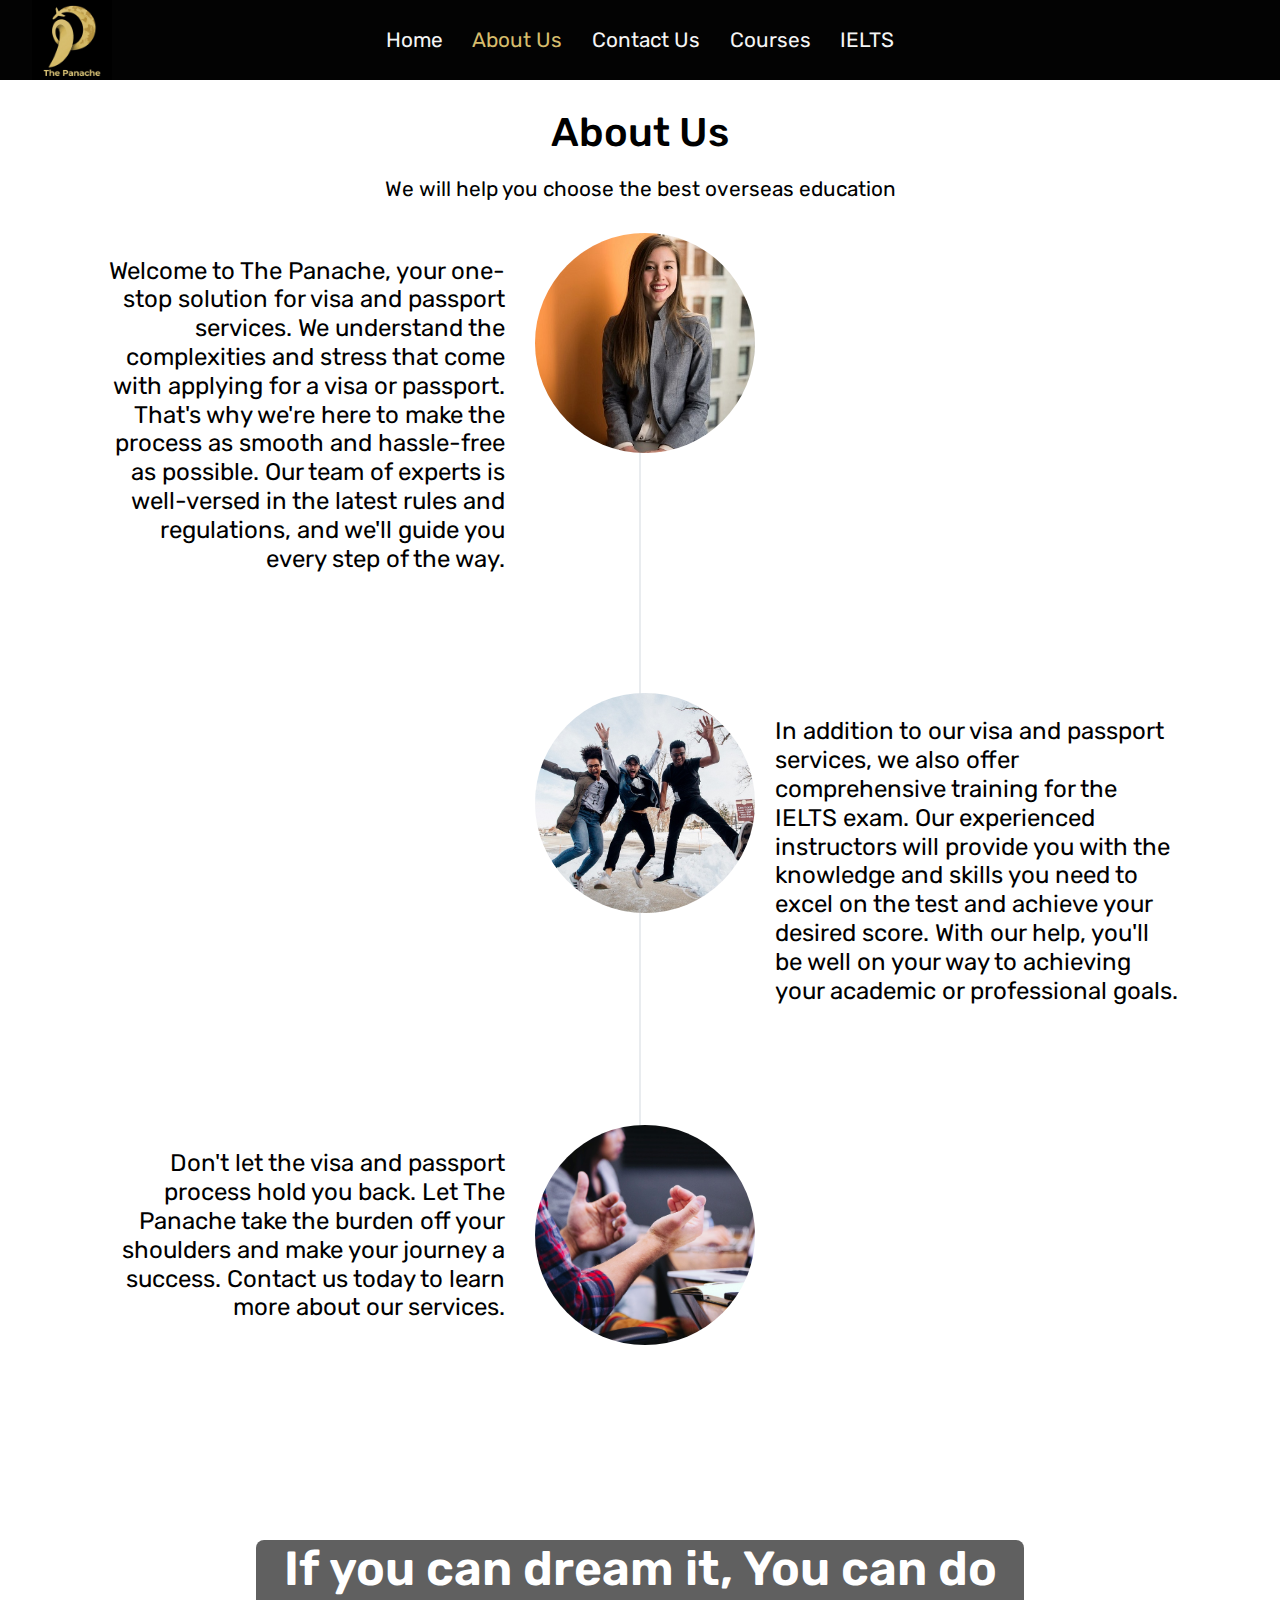
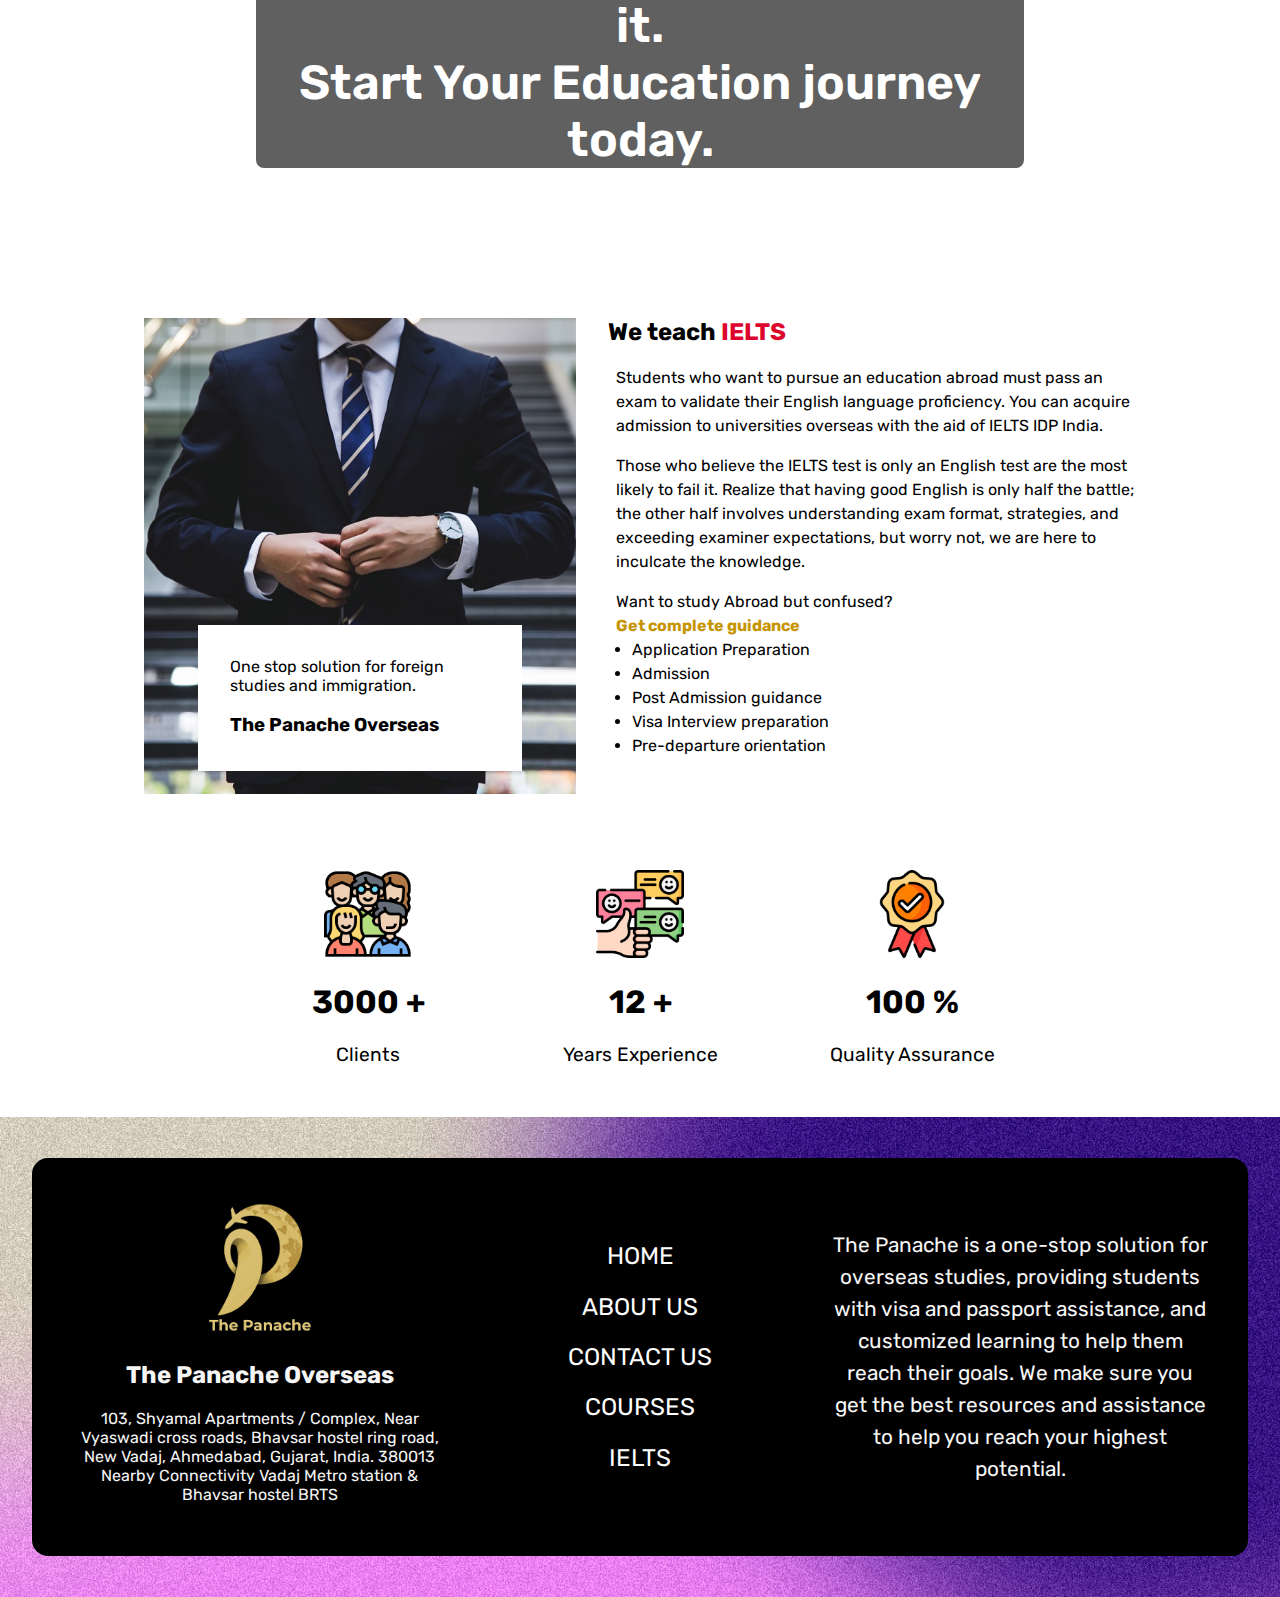
<file: about.html>
<!DOCTYPE html>
<html lang="en">

<head>
   <meta charset="UTF-8">
   <meta http-equiv="X-UA-Compatible" content="IE=edge">
   <meta name="viewport" content="width=device-width, initial-scale=1.0">
   <title>The Panache</title>
   <link rel="preconnect" href="https://fonts.googleapis.com">
   <link rel="preconnect" href="https://fonts.gstatic.com" crossorigin>
   <link href="https://fonts.googleapis.com/css2?family=Rubik:wght@300;400;500;600;700;800;900&display=swap"
      rel="stylesheet">
   <link rel="stylesheet" href="styles.css">
   <link rel="stylesheet" href="about.css">
</head>

<body>
   <div class="navbar-d">
      <img src="images/logo.jpeg" alt="logo" class="logo">
      <div class="nav-links-d">
         <a href="index.html" class="nav-link-d">Home</a>
         <a href="" class="nav-link-d active-nav-link">About Us</a>
         <!-- <a href="services.html" class="nav-link-d">Services</a> -->
         <a href="contact.html" class="nav-link-d">Contact Us</a>
         <a href="courses.html" class="nav-link-d">Courses</a>
         <a href="ielts.html" class="nav-link-d">IELTS</a>
      </div>
      <!-- hamburger menu==== -->
      <div class="button_container" id="toggle"><span class="top"></span><span class="middle"></span><span
            class="bottom"></span></div>
      <div class="overlay" id="overlay">
         <nav class="overlay-menu">
            <ul>
               <li><a href="index.html">Home</a></li>
               <li><a href="">About</a></li>
               <li><a href="contact.html">Contact</a></li>
               <li><a href="courses.html">Courses</a></li>
               <li><a href="courses.html">IELTS</a></li>
            </ul>
         </nav>
      </div>
   </div>

   <!-- about us timeline =============================== -->
   <div class="about-us-d-container">
      <section class="page-section" id="about">
         <div class="container">
            <div class="text-center">
               <h2 class="let-title">About Us</h2>
               <p class="about-us-d-sub">We will help you choose the best overseas education</p>
            </div>
            <ul class="timeline">
               <li>
                  <div class="timeline-image"></div>
                  <div class="timeline-panel">
                     <div class="timeline-body">
                        <p class="text-muted">Welcome to The Panache, your one-stop solution for visa and passport services. We understand the complexities and stress that come with applying for a visa or passport. That's why we're here to make the process as smooth and hassle-free as possible. Our team of experts is well-versed in the latest rules and regulations, and we'll guide you every step of the way.</p>
                     </div>
                  </div>
               </li>
               <li class="timeline-inverted">
                  <div class="timeline-image timeline-image2"></div>
                  <div class="timeline-panel">
                     <div class="timeline-body">
                        <p class="text-muted">In addition to our visa and passport services, we also offer comprehensive training for the IELTS exam. Our experienced instructors will provide you with the knowledge and skills you need to excel on the test and achieve your desired score. With our help, you'll be well on your way to achieving your academic or professional goals.</p>
                     </div>
                  </div>
               </li>
               <li>
                  <div class="timeline-image timeline-image3"></div>
                  <div class="timeline-panel">
                     <div class="timeline-body">
                        <p class="text-muted">Don't let the visa and passport process hold you back. Let The Panache take the burden off your shoulders and make your journey a success. Contact us today to learn more about our services.</p>
                     </div>
                  </div>
               </li>
            </ul>
         </div>
      </section>
   </div>

   <!-- parallax ------------------------------------- -->
   <div class="parallax-container">
      <div class="parallax"></div>
      <div class="parallax-text">
         <p>
            If you can dream it, You can do it. <br>
            Start Your Education journey today.
         </p>
      </div>
   </div>

   <!-- about us ----------------------------------------------------------------- -->
   <div class="about-us">
      <div class="left">
         <img src="images/hero3.jpg" class="about-us-img-tag" alt="">
         <div class="left-img-text">
            <p>
               One stop solution for foreign studies and immigration. <br>
            </p>
            <h3>The Panache Overseas</h3>
         </div>
      </div>

      <div class="right">
         <h2 class="right-first-child">We teach <span class="ielts">IELTS</span></h2>
         <div class="right-text">
            <i class="fa-regular fa-circle-check"></i>
            <div>Students who want to pursue an education abroad must pass an exam to validate their English language proficiency. You can acquire admission to universities overseas with the aid of IELTS IDP India.</div>
         </div>
         <div class="right-text">
            <i class="fa-regular fa-circle-check"></i>
            <div>Those who believe the IELTS test is only an English test are the most likely to fail it. Realize that having good English is only half the battle; the other half involves understanding exam format, strategies, and exceeding examiner expectations, but worry not, we are here to inculcate the knowledge.</div>
         </div>
         <div class="right-text">
            <i class="fa-regular fa-circle-check"></i>
            <div>Want to study Abroad but confused? <br> <strong class="yellow-text">Get complete guidance</strong>
               <li>Application Preparation</li>
               <li>Admission</li>
               <li>Post Admission guidance</li>
               <li>Visa Interview preparation</li>
               <li>Pre-departure orientation</li>
            </div>
         </div>
      </div>
   </div>
   <!-- numbers ============================================== -->
   <div class="numbers-container">
      <div class="numbers-box">
         <img class="numbers-img" src="images/numbers5.png" alt="">
         <h1>3000 +</h1>
         <p>Clients</p>
      </div>
      <div class="numbers-box">
         <img class="numbers-img" src="images/numbers.png" alt="">
         <h1>12 +</h1>
         <p>Years Experience</p>
      </div>
      <div class="numbers-box">
         <img class="numbers-img" src="images/numbers2.png" alt="">
         <h1>100 %</h1>
         <p>Quality Assurance</p>
      </div>
   </div>
   <!-- footer ===================================================================== -->
   <div class="footer-container">
      <div class="footer-box">
         <div class="footer-col footer-col-1">
            <div>
               <img class="footer-logo" src="images/logo.jpeg" alt="">
               <h2 class="footer-logo-text">The Panache Overseas</h2>
               <p class="footer-address">103, Shyamal Apartments / Complex, Near Vyaswadi cross roads, Bhavsar hostel ring road, New Vadaj, Ahmedabad, Gujarat, India. 380013 

                  Nearby Connectivity 
                  Vadaj Metro station 
                  & 
                  Bhavsar hostel BRTS
               </p>
            </div>
         </div>
         <div class="footer-col footer-col-2">
            <div>
               <a href="index.html">HOME</a>
               <a href="">ABOUT US</a>
               <a href="contact.html">CONTACT US</a>
               <a href="courses.html">COURSES</a>
               <a href="ielts.html">IELTS</a>
            </div>
         </div>
         <div class="footer-col footer-col-3">
            <p>
               The Panache is a one-stop solution for overseas studies, providing students with visa and passport
               assistance, and customized learning to help them reach their goals.
               We make sure you get the best resources and assistance to help you reach your highest potential.
            </p>
         </div>
      </div>
   </div>

   <script>
      let toggle = document.querySelector('#toggle');

      toggle.addEventListener('click', () => {
         toggle.classList.toggle('active');
         document.querySelector('#overlay').classList.toggle('open');
      })
   </script>
</body>

</html>
</file>
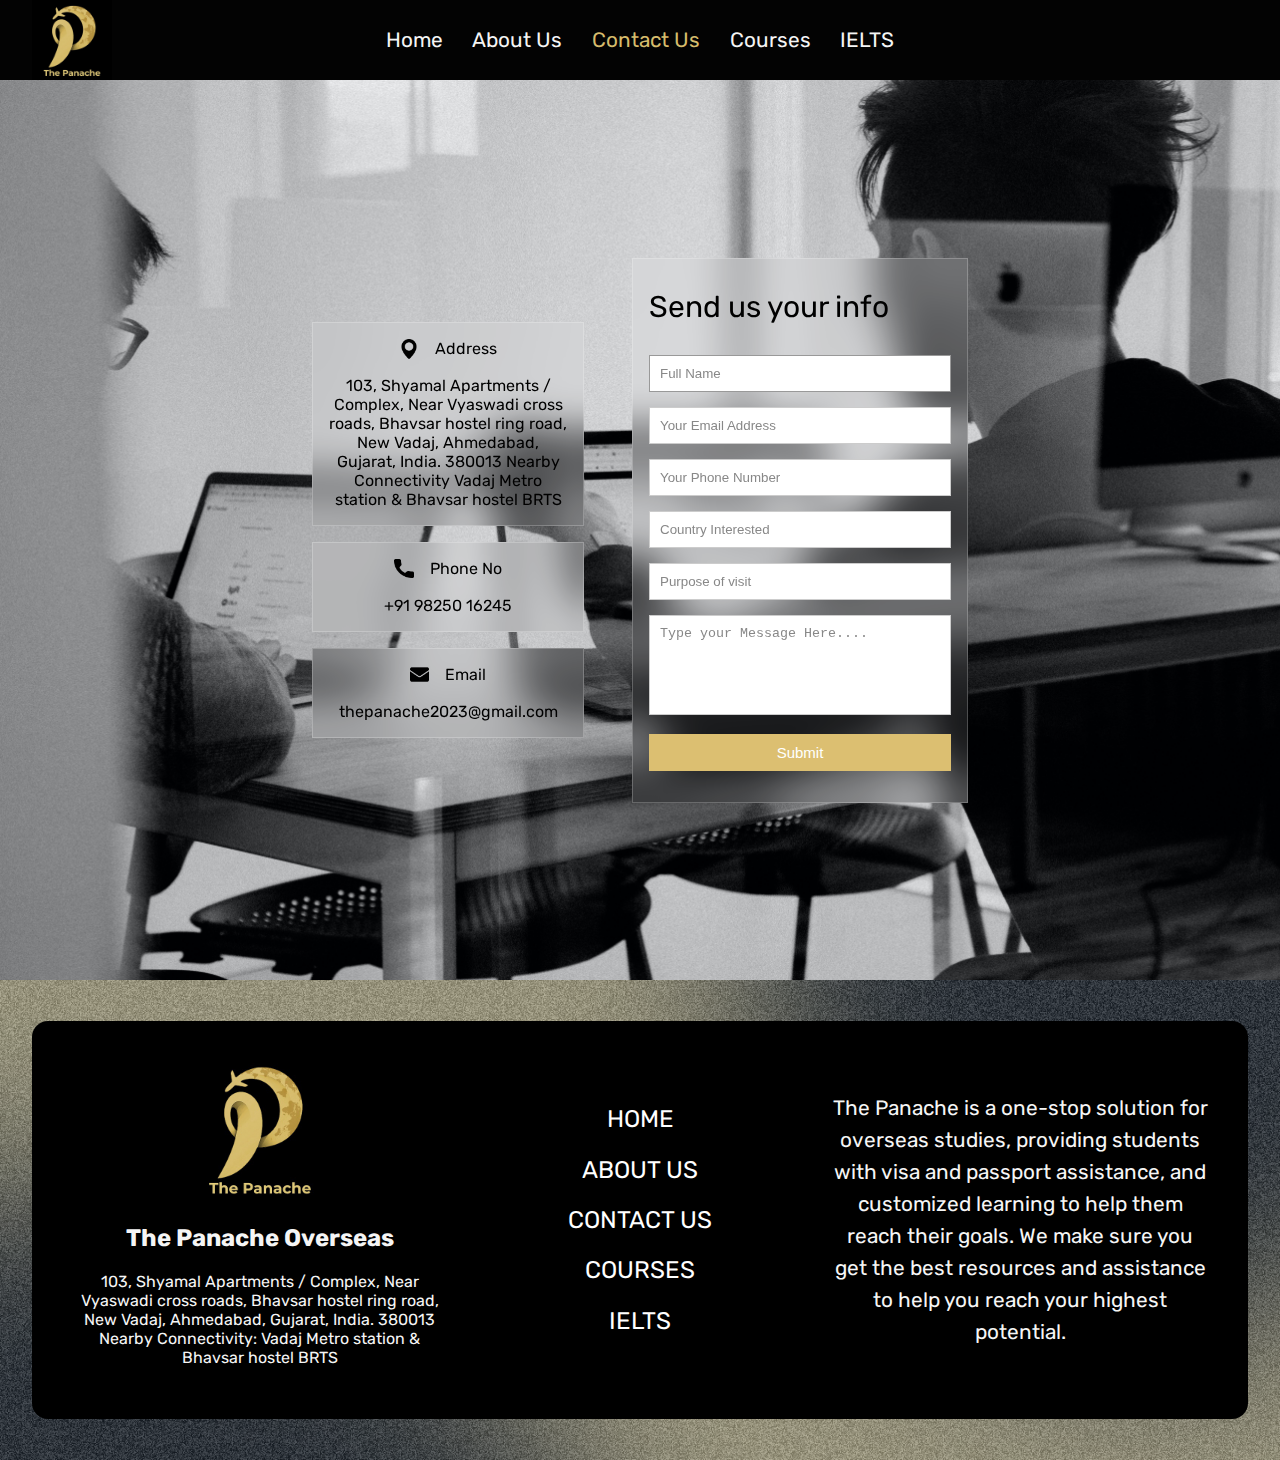
<file: contact.html>
<!DOCTYPE html>
<html lang="en">

<head>
   <meta charset="UTF-8">
   <meta http-equiv="X-UA-Compatible" content="IE=edge">
   <meta name="viewport" content="width=device-width, initial-scale=1.0">
   <title>The Panache</title>
   <link rel="preconnect" href="https://fonts.googleapis.com">
   <link rel="preconnect" href="https://fonts.gstatic.com" crossorigin>
   <link href="https://fonts.googleapis.com/css2?family=Rubik:wght@300;400;500;600;700;800;900&display=swap"
      rel="stylesheet">
   <link rel="stylesheet" href="styles.css">
   <link rel="stylesheet" href="contact.css">
</head>

<body>
   <div class="navbar-d">
      <img src="images/logo.jpeg" alt="logo" class="logo">
      <div class="nav-links-d">
         <a href="index.html" class="nav-link-d">Home</a>
         <a href="about.html" class="nav-link-d">About Us</a>
         <a href="" class="nav-link-d active-nav-link">Contact Us</a>
         <a href="courses.html" class="nav-link-d">Courses</a>
         <a href="ielts.html" class="nav-link-d">IELTS</a>
      </div>
      <!-- hamburger menu==== -->
      <div class="button_container" id="toggle"><span class="top"></span><span class="middle"></span><span
            class="bottom"></span></div>
      <div class="overlay" id="overlay">
         <nav class="overlay-menu">
            <ul>
               <li><a href="index.html">Home</a></li>
               <li><a href="about.html">About</a></li>
               <li><a href="">Contact</a></li>
               <li><a href="courses.html">Courses</a></li>
               <li><a href="courses.html">IELTS</a></li>
            </ul>
         </nav>
      </div>
   </div>
   <!-- contact ================================================= -->
   <div class="contact-container">
      <div class="cards-left">
         <div class="contact-card">
            <div class="box-tittle-row">
               <img class="contact-icon" src="images/contact-address.png" alt="">
               <span class="title">Address</span>
            </div>
            <div>
               103, Shyamal Apartments / Complex, Near Vyaswadi cross roads, Bhavsar hostel ring road, New Vadaj, Ahmedabad, Gujarat, India. 380013 

                  Nearby Connectivity 
                  Vadaj Metro station 
                  & 
                  Bhavsar hostel BRTS
            </div>
         </div>
   
         <div class="contact-card">
            <div class="box-tittle-row"> 
               <img class="contact-icon" src="images/contact-phone.png" alt="">
               <span class="title">Phone No</span>
            </div>
            <div>
               +91 98250 16245
            </div>
         </div>
   
         <div class="contact-card">
            <div class="box-tittle-row">
               <img class="contact-icon" src="images/contact-email.png" alt="">
               <span class="title">Email</span>
            </div>
            <div>
              thepanache2023@gmail.com
            </div>
         </div>
      </div>
      
      <div class="form-right">
         <div class="container">  
            <form id="contact" action="https://formsubmit.co/thepanache2023@gmail.com" method="POST">
              <h3>Send us your info</h3>
              <fieldset>
                <input placeholder="Full Name" name="Name" type="text" tabindex="1" required autofocus>
              </fieldset>
              <fieldset>
                <input placeholder="Your Email Address" name="Email" type="email" tabindex="2" required>
              </fieldset>
              <fieldset>
                <input placeholder="Your Phone Number" name="Phone" type="tel" tabindex="3" required>
              </fieldset>
              <fieldset>
                <input placeholder="Country Interested" name="CountryInterested" type="text" tabindex="4" required>
              </fieldset>
              <fieldset>
               <input placeholder="Purpose of visit" name="PurposeOfVisit" type="text" tabindex="5" required>
             </fieldset>
              <fieldset>
                <textarea placeholder="Type your Message Here...." name="Message" tabindex="6" required></textarea>
              </fieldset>
              <fieldset>
                <button name="submit" type="submit" id="contact-submit" data-submit="...Sending">Submit</button>
              </fieldset>
            </form>
           
            
          </div>
      </div>
   </div>

   <!-- footer ===================================================================== -->
   <div class="footer-container">
      <div class="footer-box">
         <div class="footer-col footer-col-1">
            <div>
               <img class="footer-logo" src="images/logo.jpeg" alt="">
               <h2 class="footer-logo-text">The Panache Overseas</h2>
               <p class="footer-address">103, Shyamal Apartments / Complex, Near Vyaswadi cross roads, Bhavsar hostel ring road, New Vadaj, Ahmedabad, Gujarat, India. 380013 

                  Nearby Connectivity:
                  Vadaj Metro station 
                  & 
                  Bhavsar hostel BRTS
               </p>
            </div>
         </div>
         <div class="footer-col footer-col-2">
            <div>
               <a href="index.html">HOME</a>
               <a href="">ABOUT US</a>
               <a href="contact.html">CONTACT US</a>
               <a href="courses.html">COURSES</a>
               <a href="ielts.html">IELTS</a>
            </div>
         </div>
         <div class="footer-col footer-col-3">
            <p>
               The Panache is a one-stop solution for overseas studies, providing students with visa and passport
               assistance, and customized learning to help them reach their goals.
               We make sure you get the best resources and assistance to help you reach your highest potential.
            </p>
         </div>
      </div>
   </div>


   <script>
      let toggle = document.querySelector('#toggle');

      toggle.addEventListener('click', () => {
         toggle.classList.toggle('active');
         document.querySelector('#overlay').classList.toggle('open');
      })
   </script>
</body>

</html>
</file>
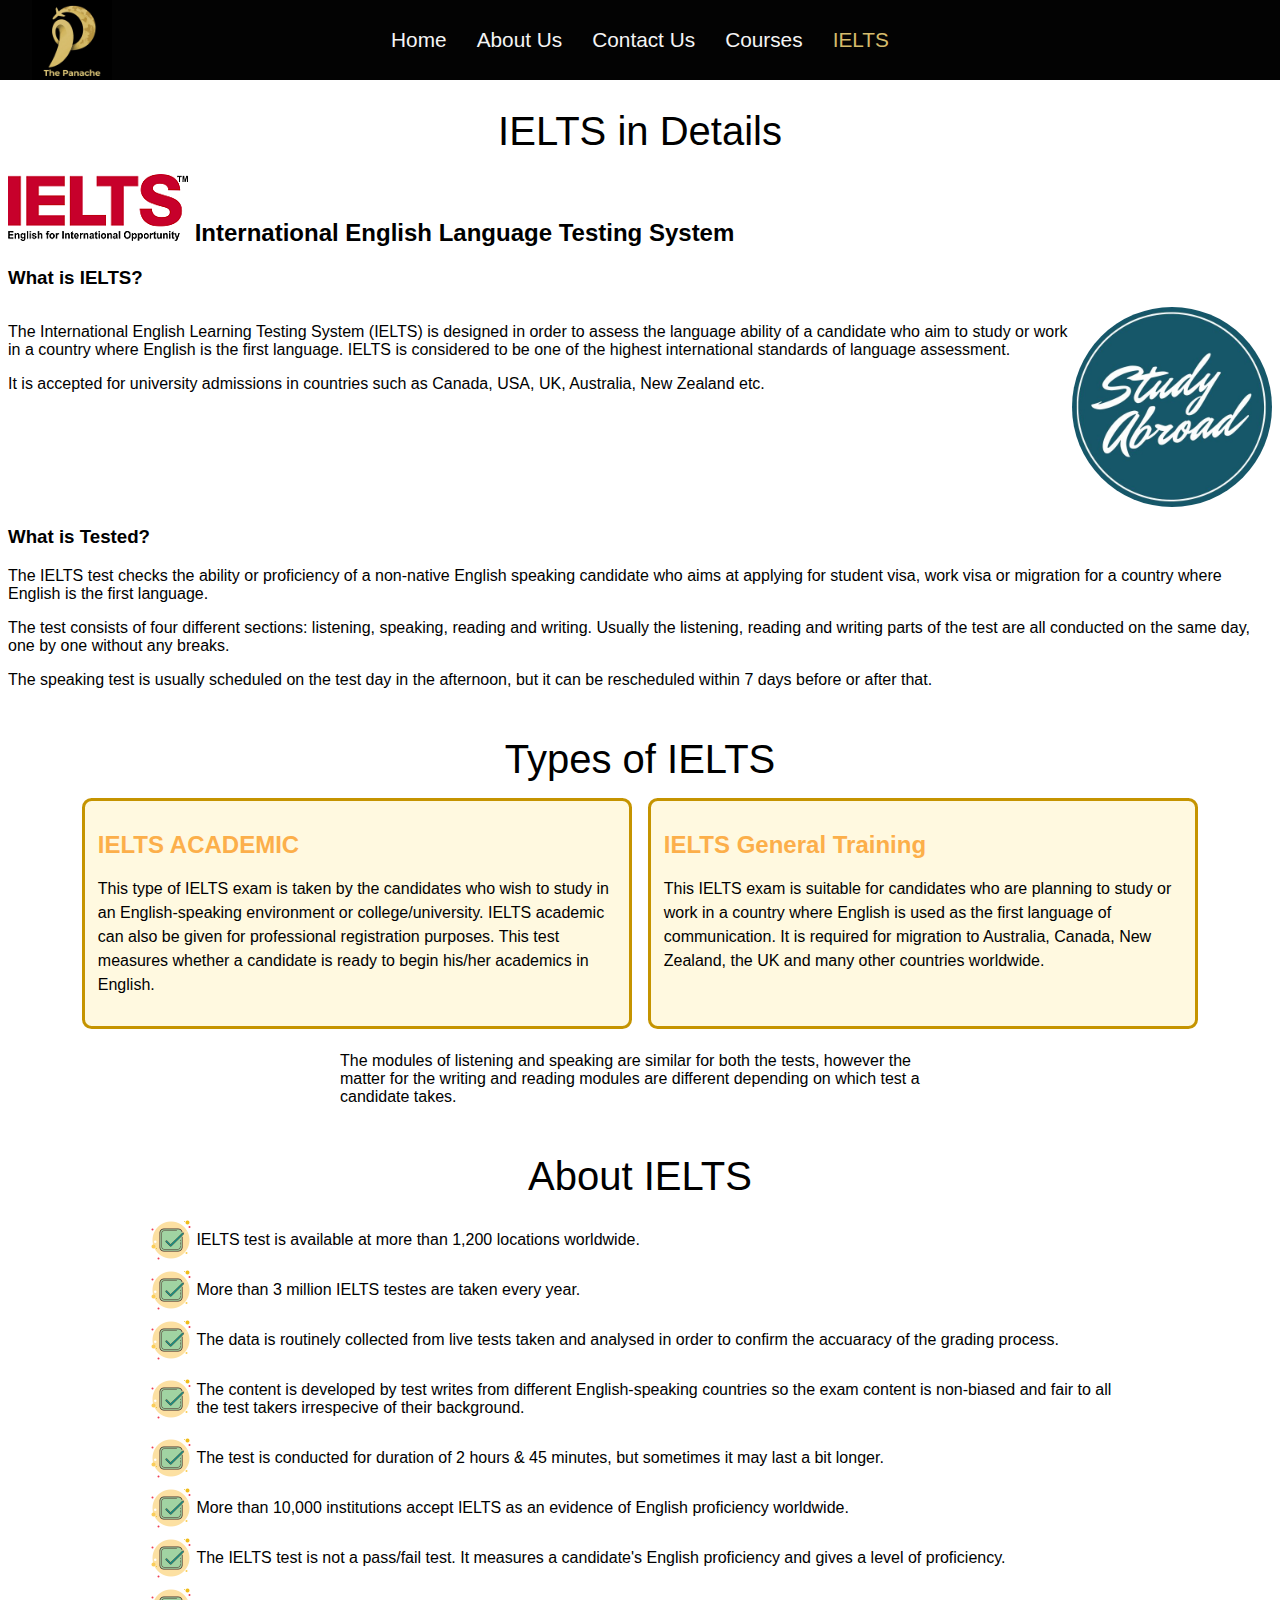
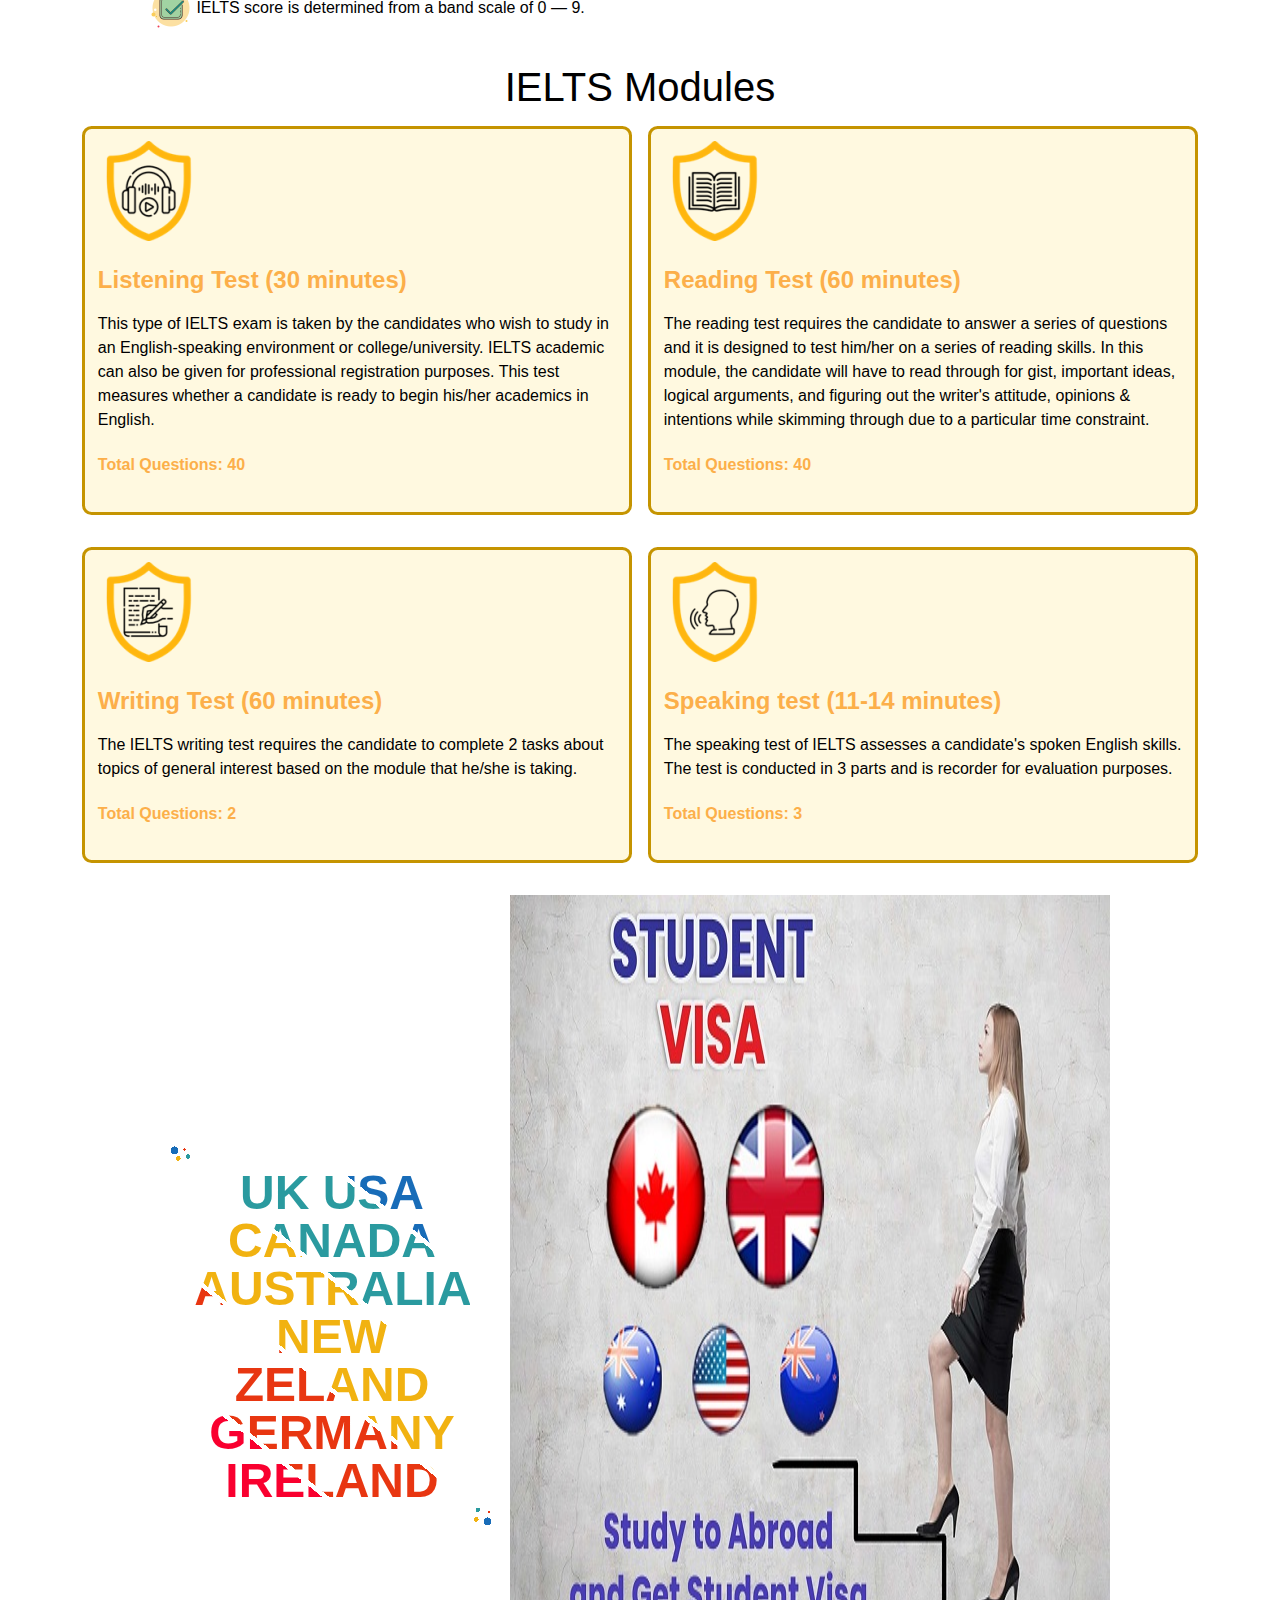
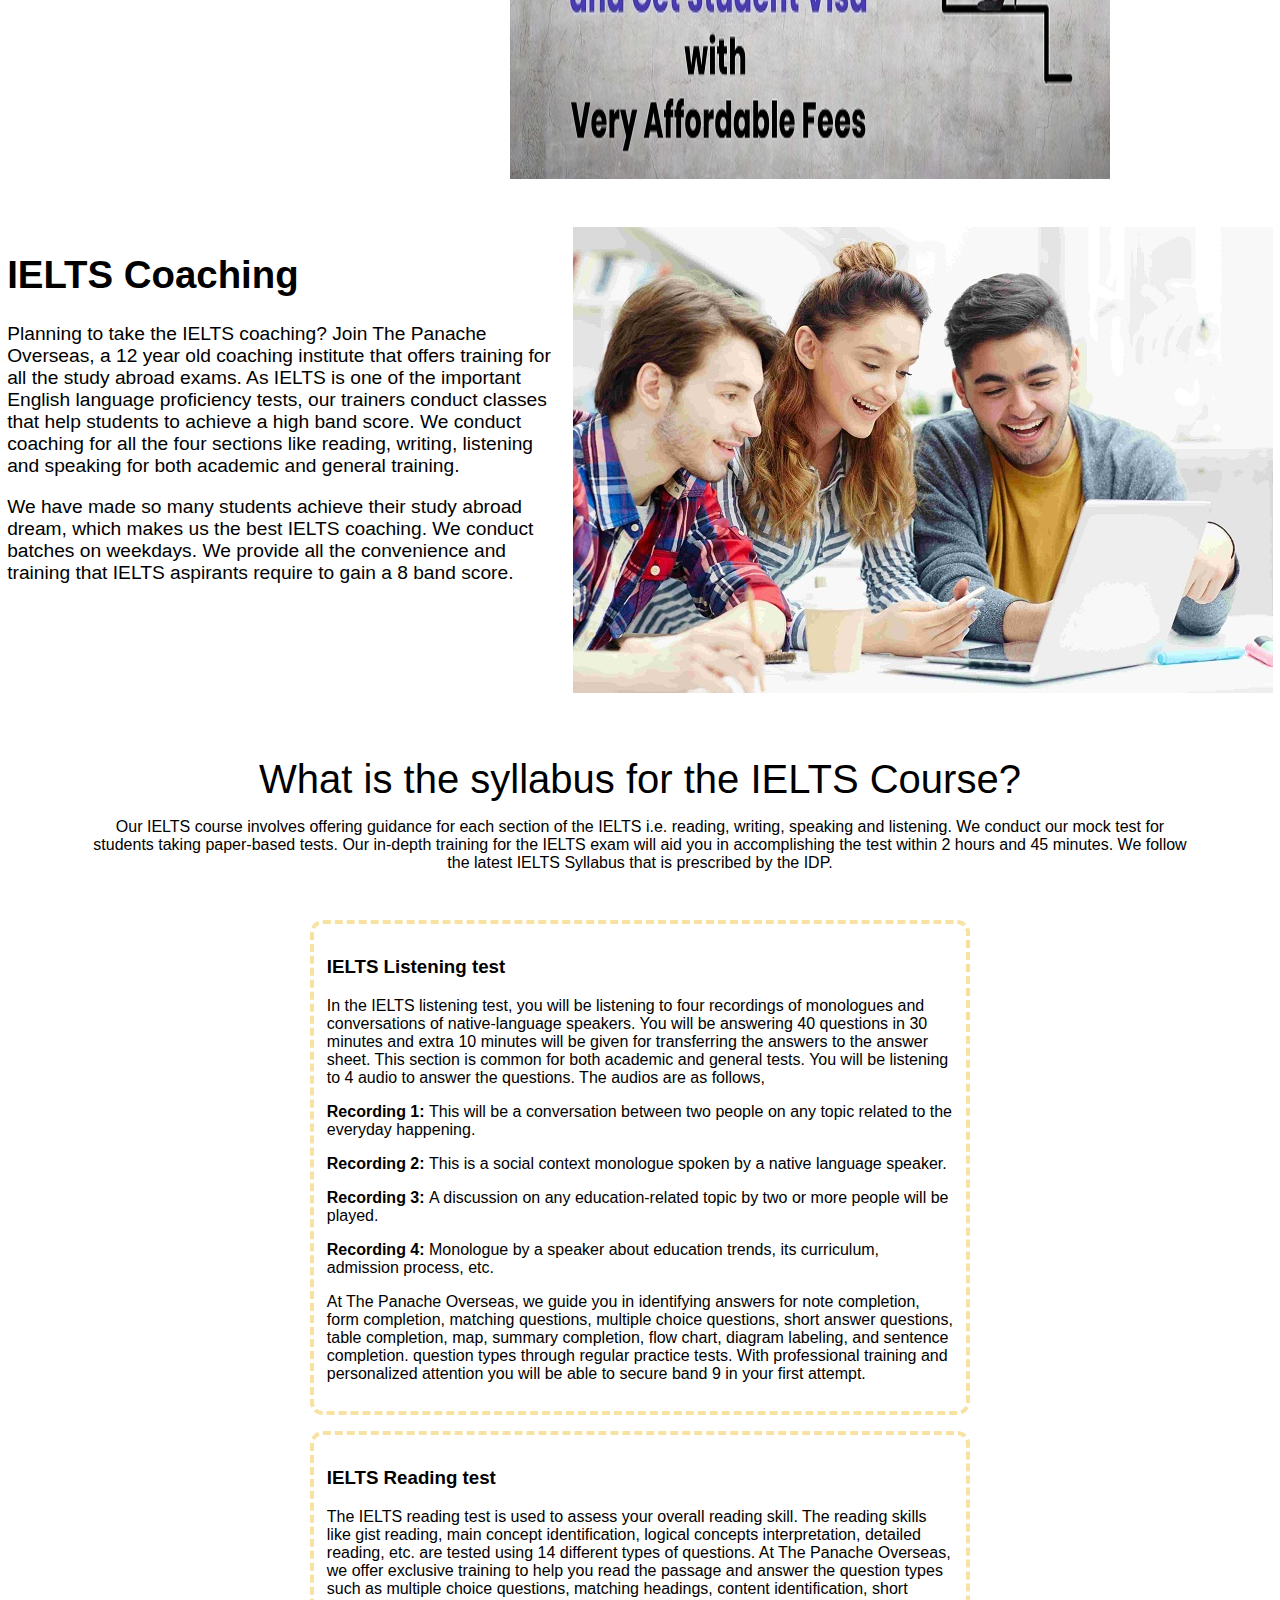
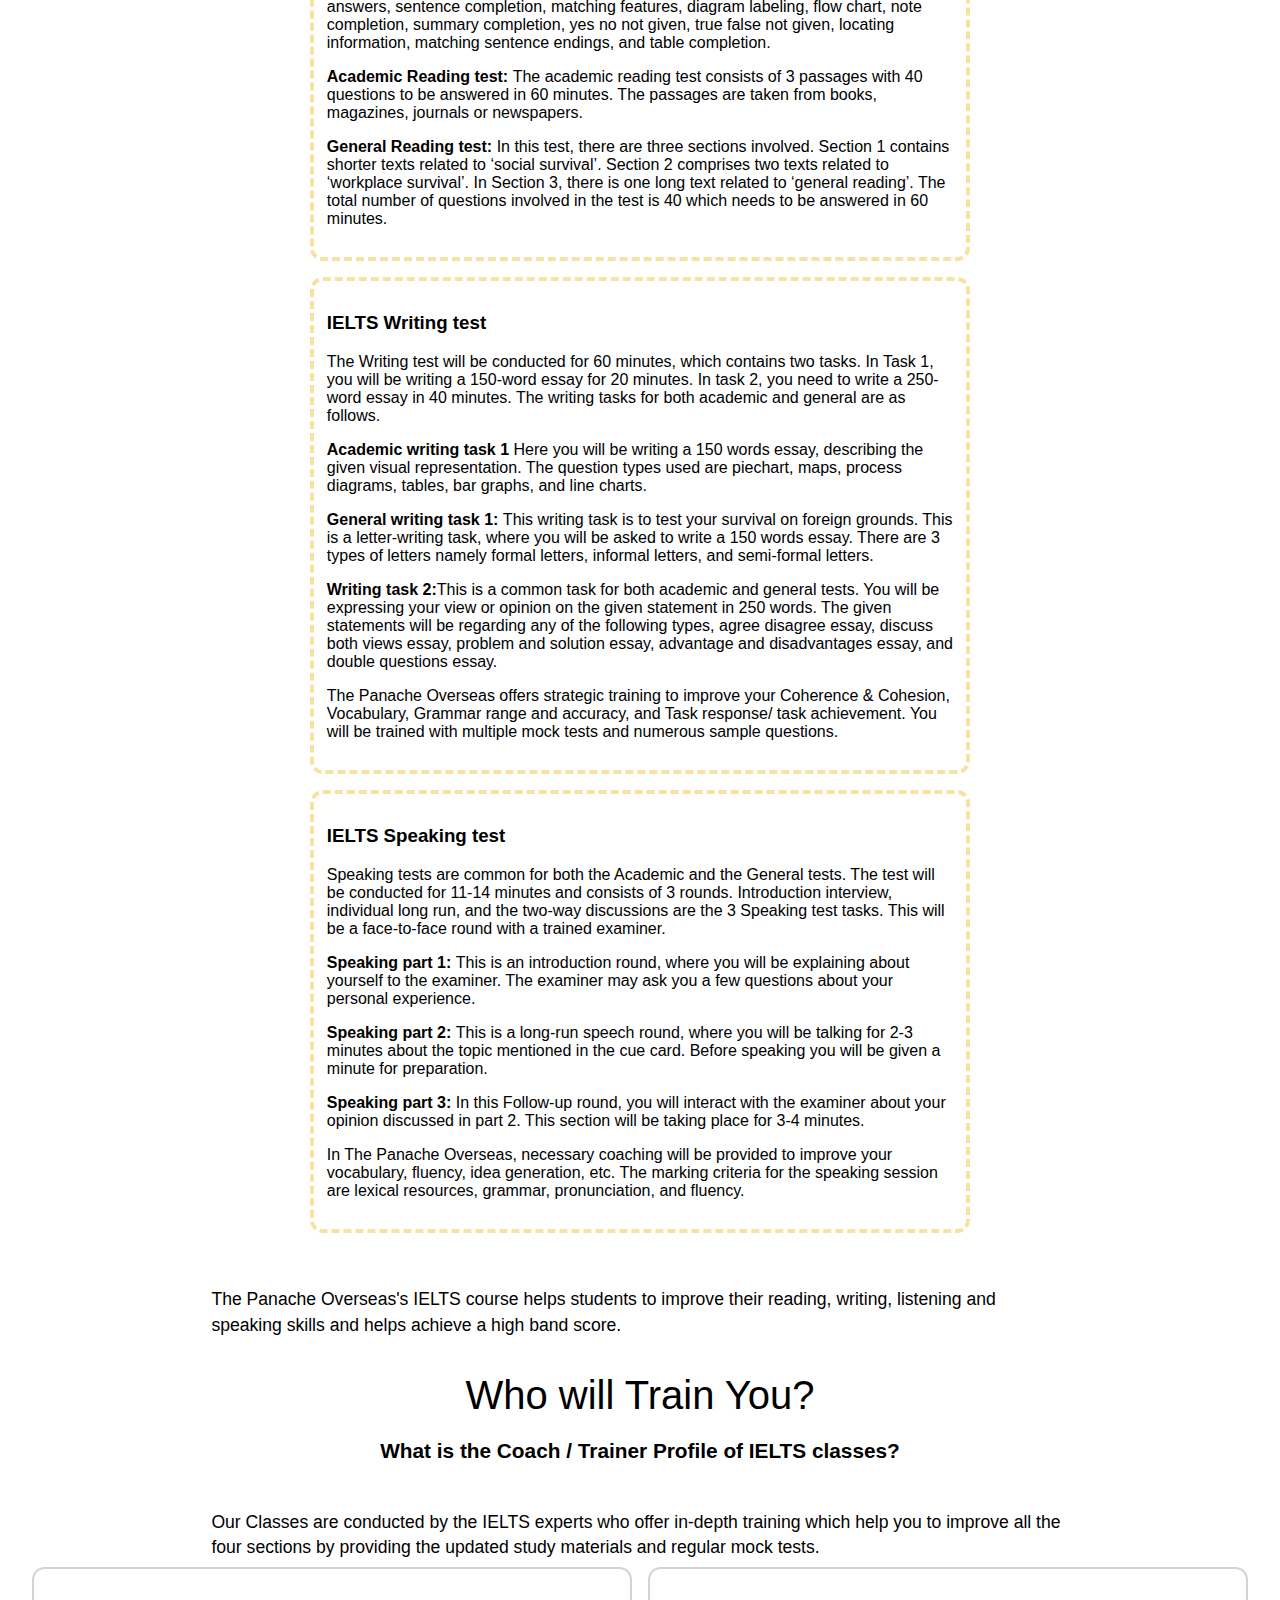
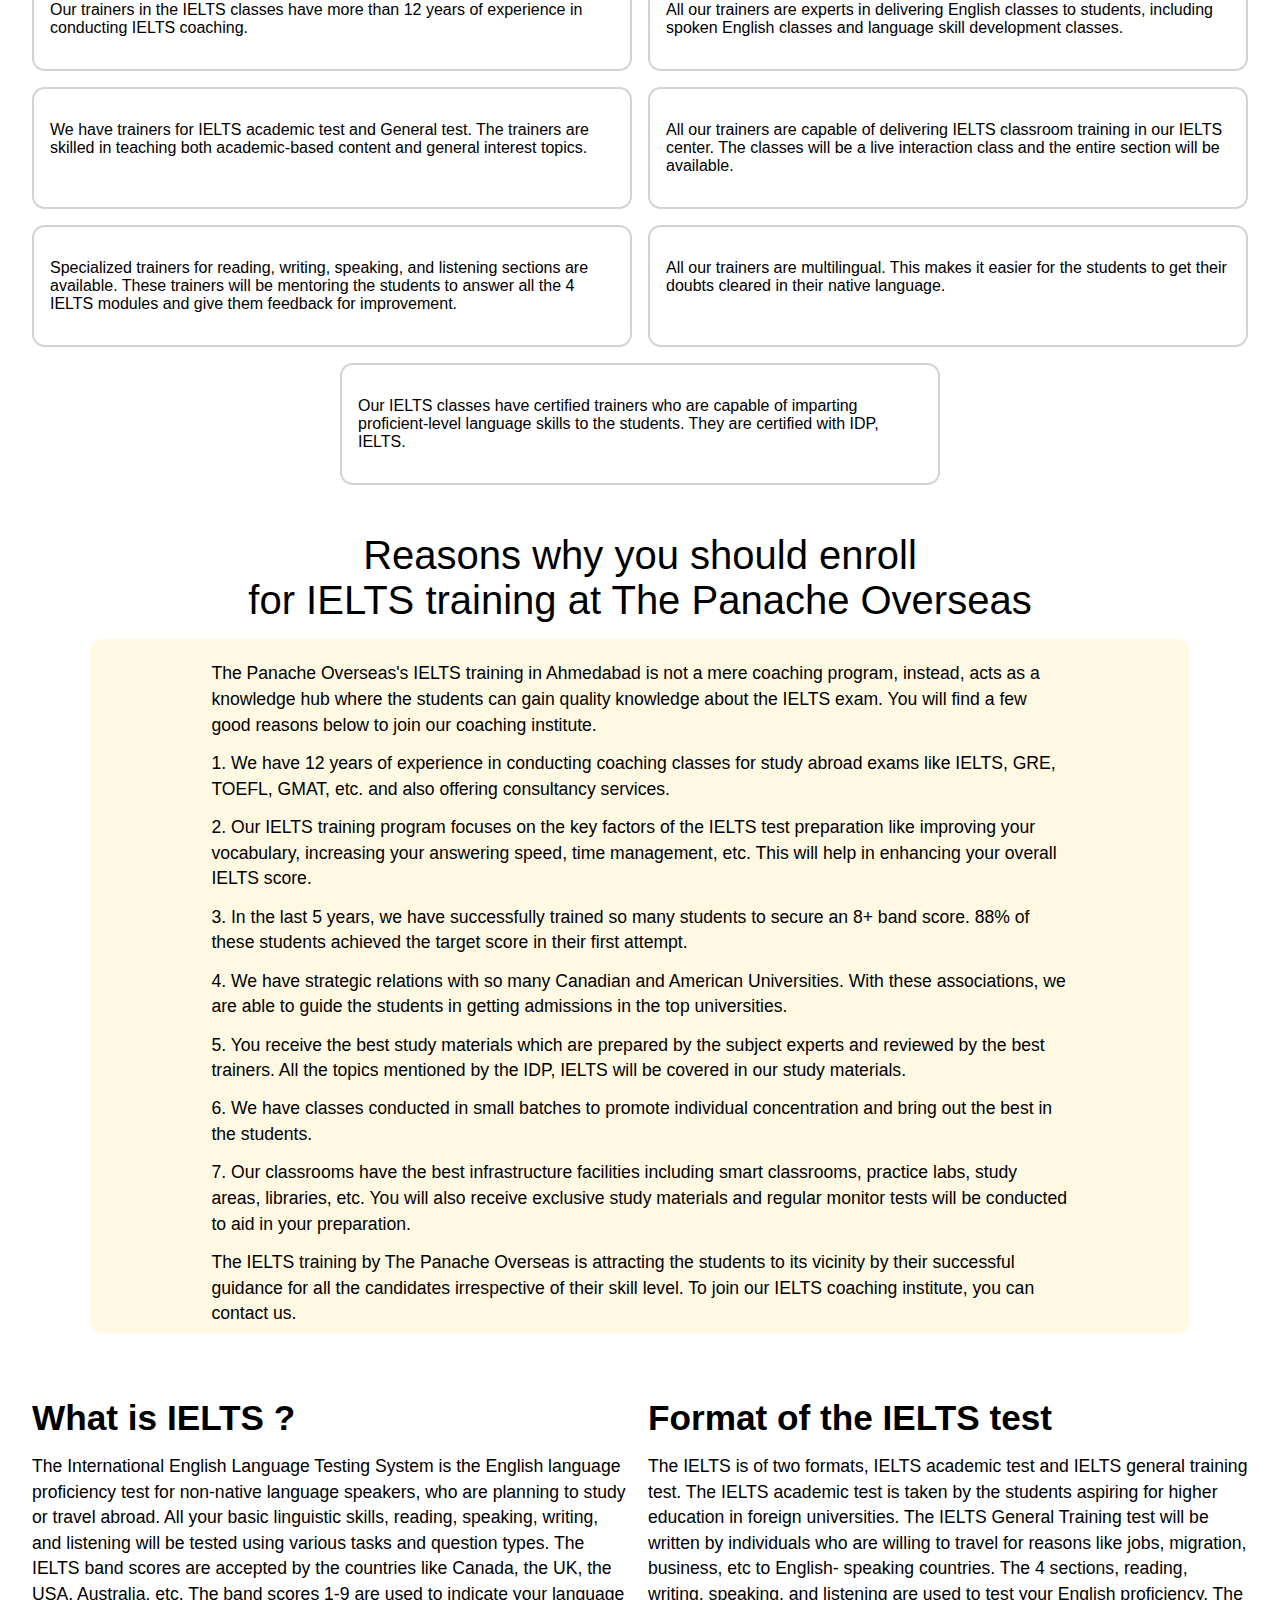
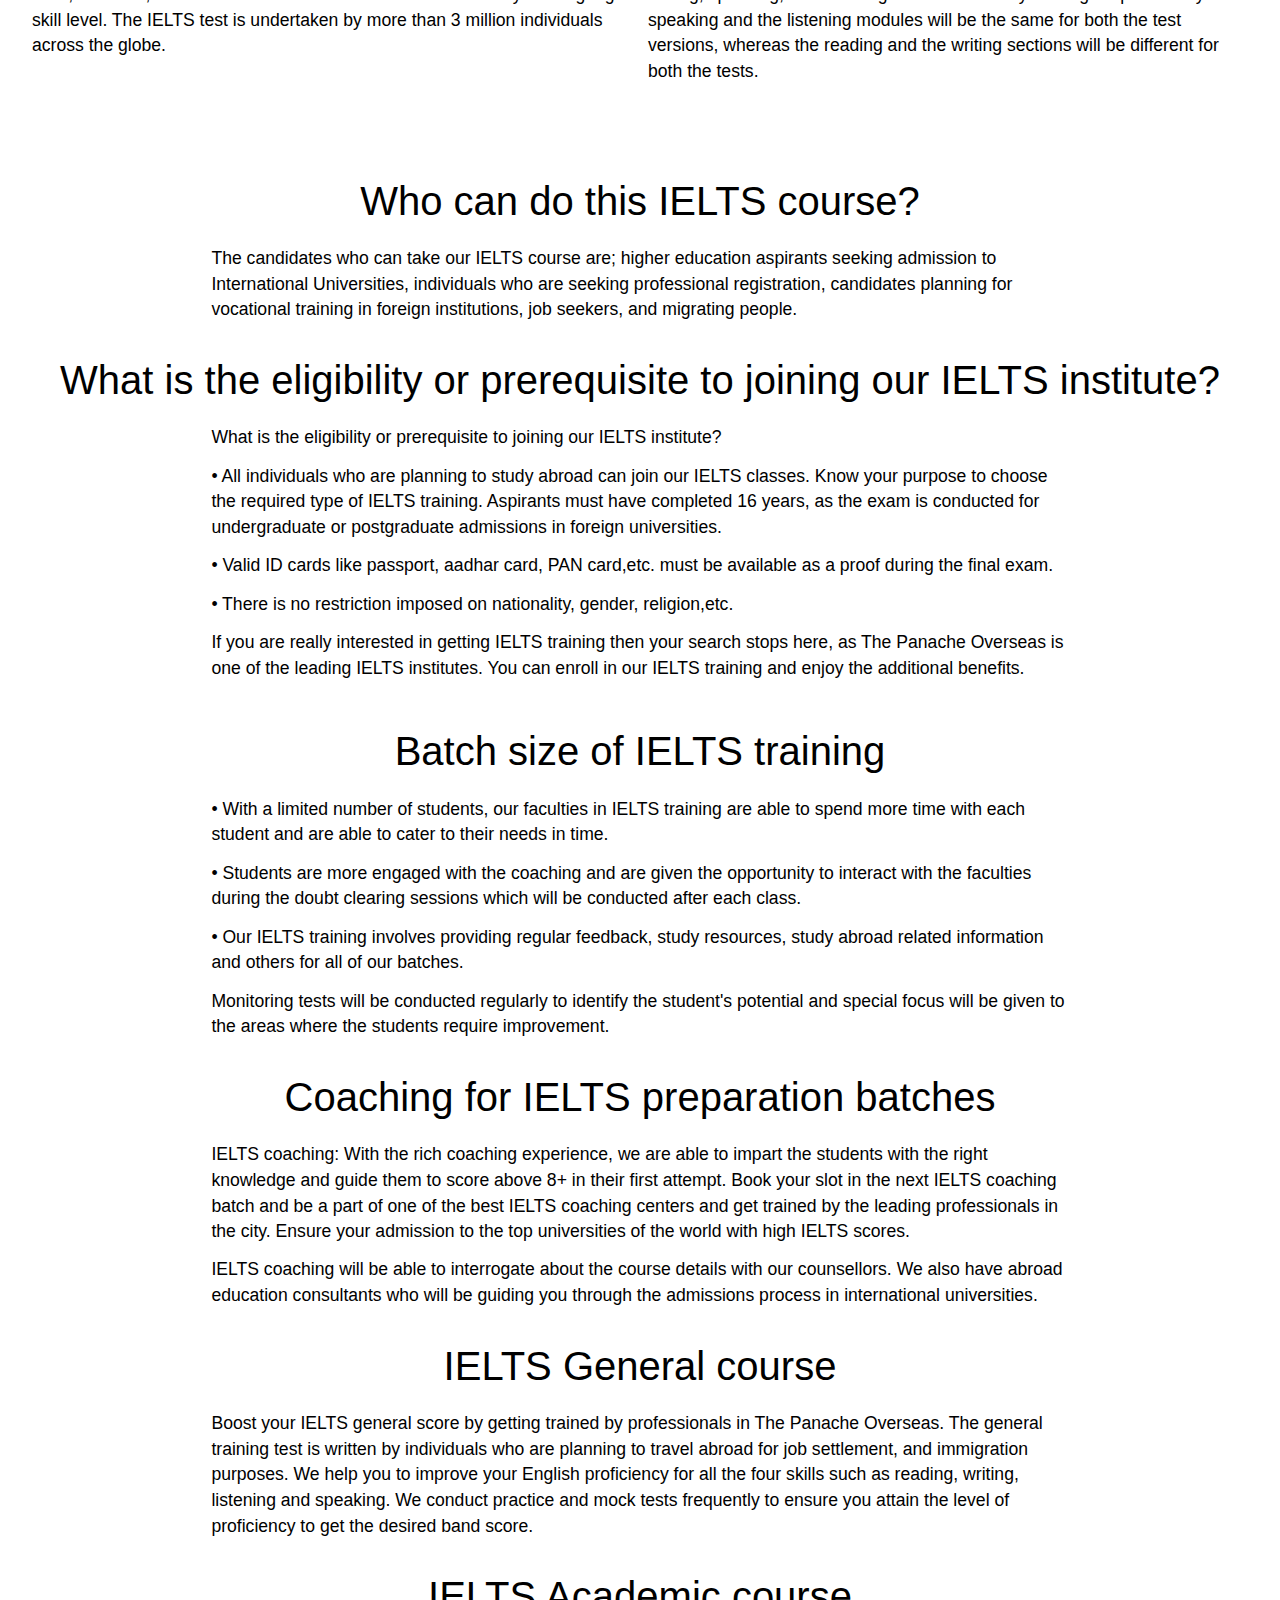
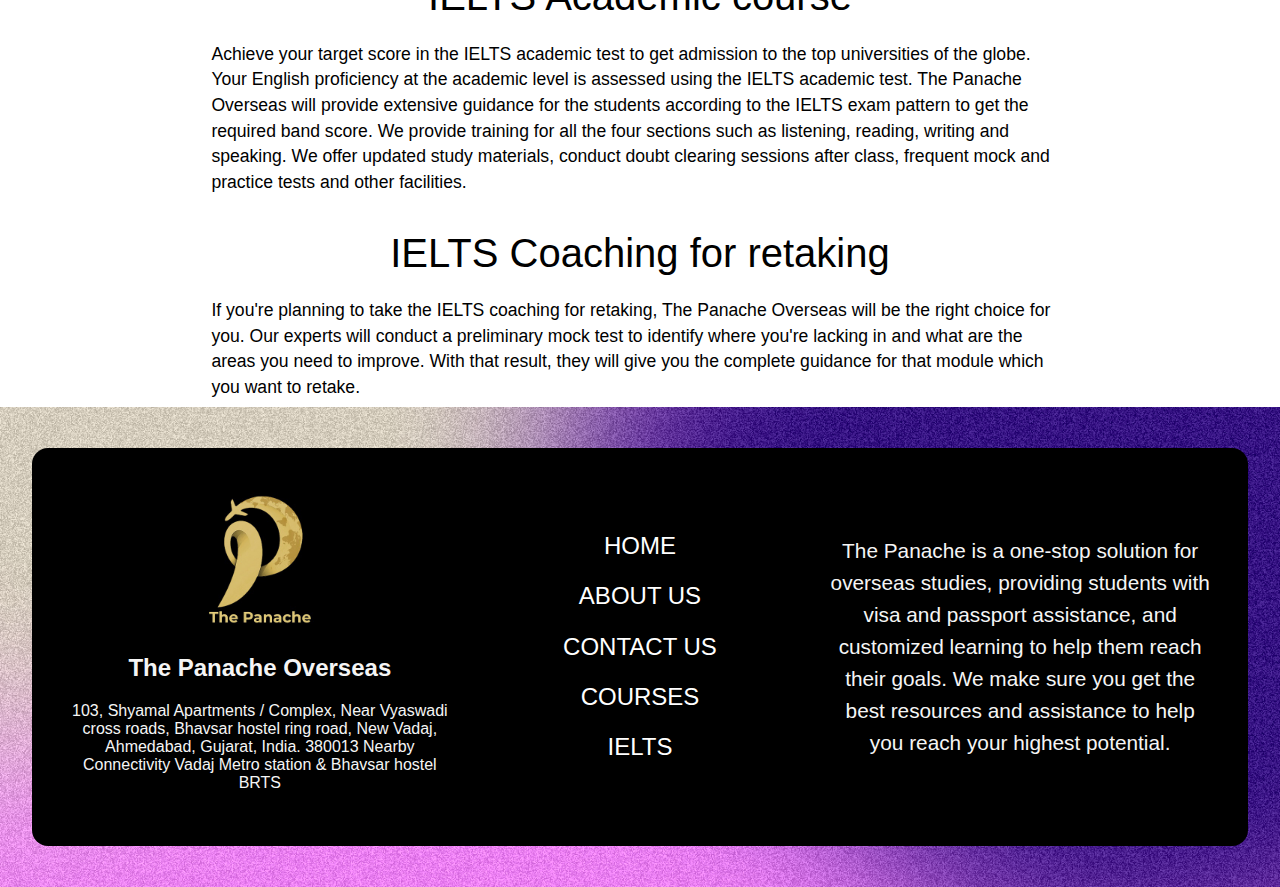
<file: ielts.html>
<!DOCTYPE html>
<html lang="en">
<head>
   <meta charset="UTF-8">
   <meta http-equiv="X-UA-Compatible" content="IE=edge">
   <meta name="viewport" content="width=device-width, initial-scale=1.0">
   <title>IELTS</title>
   <link rel="stylesheet" href="styles.css">
</head>
<body>
   <div class="navbar-d">
      <img src="images/logo.jpeg" alt="logo" class="logo">
      <div class="nav-links-d">
         <a href="index.html" class="nav-link-d">Home</a>
         <a href="about.html" class="nav-link-d">About Us</a>
         <a href="contact.html" class="nav-link-d">Contact Us</a>
         <a href="courses.html" class="nav-link-d">Courses</a>
         <a href="" class="nav-link-d active-nav-link">IELTS</a>
      </div>
      <!-- hamburger menu==== -->
      <div class="button_container" id="toggle"><span class="top"></span><span class="middle"></span><span
            class="bottom"></span></div>
      <div class="overlay" id="overlay">
         <nav class="overlay-menu">
            <ul>
               <li><a href="index.html">Home</a></li>
               <li><a href="">About</a></li>
               <li><a href="contact.html">Contact</a></li>
               <li><a href="courses.html">Courses</a></li>
               <li><a href="courses.html">IELTS</a></li>
            </ul>
         </nav>
      </div>
   </div>
   <!-- about IELTS ========================== -->
   <div class="about-i-container">
      <h1 class="let-title">IELTS in Details</h1>
      <div class="about-ielts-sub">
         <h2><img src="images/IELTS-logo.png" alt=""> International English Language Testing System</h2>
      </div>
      <h3>What is IELTS?</h3>
      <div class="about-i-flex">
         <div>
            <p class="about-i-para">The International English Learning Testing System (IELTS) is designed in order to
               assess
               the
               language ability of a candidate who aim to
               study or work in a country where English is the first language. IELTS is considered to be one of the
               highest
               international standards of
               language assessment.</p>
            <p class="about-i-para">
               It is accepted for university admissions in countries such as Canada, USA, UK, Australia, New Zealand
               etc.</p>
         </div>
         <img src="images/study-abroad-circle.jpg" alt="">
      </div>
      <h3>What is Tested?</h3>
      <p class="about-i-para">The IELTS test checks the ability or proficiency of a non-native English speaking
         candidate
         who aims at applying for student visa, work
         visa or migration for a country where English is the first language.</p>
      <p class="about-i-para">The test consists of four different sections: listening, speaking, reading and writing.
         Usually the listening, reading and writing parts of
         the test are all conducted on the same day, one by one without any breaks.</p>
      <p class="about-i-para">The speaking test is usually scheduled on the test day in the afternoon, but it can be
         rescheduled within 7 days before or after that.</p>
   </div>
   <!-- types of IELTS ================================ -->
   <h1 class="let-title">Types of IELTS</h1>
   <div class="types-i-container">
      <div class="types-i-card">
         <h2 class="types-i-title">IELTS ACADEMIC</h2>
         <p>This type of IELTS exam is taken by the candidates who wish to
            study in an English-speaking environment or college/university.
            IELTS academic can also be given for professional registration
            purposes. This test measures whether a candidate is ready to
            begin his/her academics in English.</p>
      </div>
      <div class="types-i-card">
         <h2 class="types-i-title">IELTS General Training</h2>
         <p>This IELTS exam is suitable for candidates who are planning to
            study or work in a country where English is used as the first
            language of communication. It is required for migration to
            Australia, Canada, New Zealand, the UK and many other
            countries worldwide.</p>
      </div>
   </div>
   <p class="types-i-after">The modules of listening and speaking are similar for both the tests, however the matter for
      the writing and
      reading modules are
      different depending on which test a candidate takes.</p>
   <!-- about ticks ===================================== -->
   <h1 class="let-title">About IELTS</h1>
   <div class="about-ticks-container">
      <div class="about-tick-box"><img src="images/checked2.png" alt="">
         <p>IELTS test is available at more than 1,200 locations worldwide.</p>
      </div>
      <div class="about-tick-box"><img src="images/checked2.png" alt="">
         <p>More than 3 million IELTS testes are taken every year.</p>
      </div>
      <div class="about-tick-box"><img src="images/checked2.png" alt="">
         <p>The data is routinely collected from live tests taken and analysed in order to confirm the accuaracy of the
            grading process.</p>
      </div>
      <div class="about-tick-box"><img src="images/checked2.png" alt="">
         <p>The content is developed by test writes from different English-speaking countries so the exam content is
            non-biased and fair to all the test takers irrespecive of their background.</p>
      </div>
      <div class="about-tick-box"><img src="images/checked2.png" alt="">
         <p>The test is conducted for duration of 2 hours & 45 minutes, but sometimes it may last a bit longer.</p>
      </div>
      <div class="about-tick-box"><img src="images/checked2.png" alt="">
         <p>More than 10,000 institutions accept IELTS as an evidence of English proficiency worldwide.</p>
      </div>
      <div class="about-tick-box"><img src="images/checked2.png" alt="">
         <p>The IELTS test is not a pass/fail test. It measures a candidate's English proficiency and gives a level of
            proficiency.</p>
      </div>
      <div class="about-tick-box"><img src="images/checked2.png" alt="">
         <p>IELTS score is determined from a band scale of 0 — 9.</p>
      </div>
   </div>
   <!-- IELTS MODULES ================================= -->
   <h1 class="let-title">IELTS Modules</h1>
   <div class="types-i-container">
      <div class="types-i-card">
         <img src="images/i-module1.png" alt="">
         <h2 class="types-i-title">Listening Test (30 minutes)</h2>
         <p>This type of IELTS exam is taken by the candidates who wish to study in an English-speaking environment or
            college/university. IELTS academic can also be given for professional registration purposes. This test
            measures whether a candidate is ready to begin his/her academics in English.</p>
         <h4 class="types-i-title">Total Questions: 40</h4>
      </div>
      <div class="types-i-card">
         <img src="images/i-module2.png" alt="">
         <h2 class="types-i-title">Reading Test (60 minutes)</h2>
         <p>The reading test requires the candidate to answer a series of questions and it is designed to test him/her
            on a series of reading skills. In this module, the candidate will have to read through for gist, important
            ideas, logical arguments, and figuring out the writer's attitude, opinions & intentions while skimming
            through due to a particular time constraint.</p>
         <h4 class="types-i-title">Total Questions: 40</h4>
      </div>

   </div>
   <div class="types-i-container margin-module">
      <div class="types-i-card">
         <img src="images/i-module3.png" alt="">
         <h2 class="types-i-title">Writing Test (60 minutes)</h2>
         <p>The IELTS writing test requires the candidate to complete 2 tasks about topics of general interest based on
            the module that he/she is taking.</p>
         <h4 class="types-i-title">Total Questions: 2</h4>
      </div>
      <div class="types-i-card">
         <img src="images/i-module4.png" alt="">
         <h2 class="types-i-title">Speaking test (11-14 minutes)</h2>
         <p>The speaking test of IELTS assesses a candidate's spoken English skills. The test is conducted in 3 parts
            and is recorder for evaluation purposes.</p>
         <h4 class="types-i-title">Total Questions: 3</h4>
      </div>
   </div>
   <!-- countries img ============================== -->
   <div class="types-i-container margin-bottom">
      <div class="wrapper-fancy">
         <div class="container-fancy">
            <h1 class="fancy-h1">UK USA CANADA AUSTRALIA NEW ZELAND GERMANY IRELAND</h1>
         </div>
      </div>

      <img src="images/stairs.jpg" class="stairs-img" alt="">
   </div>

   <!-- IELTS coaching ======================================================== -->
   <div class="types-i-container ielts-coaching-container">
      <div>
         <h1>IELTS Coaching</h1>
         <p>Planning to take the IELTS coaching? Join The Panache Overseas, a 12 year old coaching
            institute that offers training for all the study abroad exams. As IELTS is one of the
            important English language proficiency tests, our trainers conduct classes that help
            students to achieve a high band score. We conduct coaching for all the four sections like
            reading, writing, listening and speaking for both academic and general training.
         </p>
         <p>We have made so many students achieve their study abroad dream, which makes us
            the best IELTS coaching. We conduct batches on weekdays. We provide all the
            convenience and training that IELTS aspirants require to gain a 8 band score.
         </p>
      </div>
      <img src="images/ielts-coaching.jpg" alt="">
   </div>
   <!-- syllabus para ========================= -->
   <h1 class="let-title">What is the syllabus for the IELTS Course?</h1>
   <p class="syllabus-para">Our IELTS course involves offering guidance for each section of the IELTS i.e. reading,
      writing, speaking and listening. We conduct our mock test for students taking
      paper-based tests. Our in-depth training for the IELTS exam will aid you in accomplishing the test within 2 hours
      and 45 minutes. We follow the latest IELTS Syllabus
      that is prescribed by the IDP.</p>
   <!-- Test info cards ================================================= -->
   <div class="types-i-container margin-bottom flex-wrap">
      <div class="test-card">
         <h3>IELTS Listening test</h3>
         <p>In the IELTS listening test, you will be listening to four recordings of
            monologues and conversations of native-language speakers. You will be
            answering 40 questions in 30 minutes and extra 10 minutes will be given
            for transferring the answers to the answer sheet. This section is common
            for both academic and general tests.
            You will be listening to 4 audio to answer the questions. The audios are as
            follows,</p>
         <p><strong>Recording 1: </strong>This will be a conversation between two people on any topic related to the
            everyday happening. </p>
         <p><strong>Recording 2: </strong>This is a social context monologue spoken by a native language speaker. </p>
         <p><strong>Recording 3: </strong>A discussion on any education-related topic by two or more people will be
            played. </p>
         <p><strong>Recording 4: </strong>Monologue by a speaker about education trends, its curriculum, admission
            process, etc.</p>
         <p>At The Panache Overseas, we guide you in identifying answers for note
            completion, form completion, matching questions, multiple choice
            questions, short answer questions, table completion, map, summary
            completion, flow chart, diagram labeling, and sentence completion.
            question types through regular practice tests. With professional training
            and personalized attention you will be able to secure band 9 in your first
            attempt.</p>
      </div>
      <div class="test-card">
         <h3>IELTS Reading test</h3>
         <p>The IELTS reading test is used to assess your overall reading skill. The
            reading skills like gist reading, main concept identification, logical
            concepts interpretation, detailed reading, etc. are tested using 14 different
            types of questions. At The Panache Overseas, we offer exclusive training to
            help you read the passage and answer the question types such as
            multiple choice questions, matching headings, content identification,
            short answers, sentence completion, matching features, diagram
            labeling, flow chart, note completion, summary completion, yes no not
            given, true false not given, locating information, matching sentence
            endings, and table completion. </p>
         <p><strong>Academic Reading test: </strong>The academic reading test consists of 3 passages with 40 questions
            to be answered in 60 minutes. The passages are taken from books, magazines, journals or newspapers. </p>
         <p><strong>General Reading test: </strong>In this test, there are three sections involved. Section 1 contains
            shorter texts related to ‘social survival’. Section 2 comprises two texts related to ‘workplace survival’.
            In Section 3, there is one long text related to ‘general reading’. The total number of questions involved in
            the test is 40 which needs to be answered in 60 minutes. </p>
      </div>
      <div class="test-card">
         <h3>IELTS Writing test</h3>
         <p>The Writing test will be conducted for 60 minutes, which contains two tasks. In Task 1, you will be writing
            a 150-word essay for 20 minutes. In task 2, you need to write a 250-word essay in 40 minutes. The writing
            tasks for both academic and general are as follows.</p>
         <p><strong>Academic writing task 1 </strong>Here you will be writing a 150 words essay, describing the given
            visual representation. The question types used are piechart, maps, process diagrams, tables, bar graphs, and
            line charts.</p>
         <p><strong>General writing task 1: </strong>This writing task is to test your survival on foreign grounds. This
            is a letter-writing task, where you will be asked to write a 150 words essay. There are 3 types of letters
            namely formal letters, informal letters, and semi-formal letters. </p>
         <p><strong>Writing task 2:</strong>This is a common task for both academic and general tests. You will be
            expressing your view or opinion on the given statement in 250 words. The given statements will be regarding
            any of the following types, agree disagree essay, discuss both views essay, problem and solution essay,
            advantage and disadvantages essay, and double questions essay. </p>
         <p>The Panache Overseas offers strategic training to improve your
            Coherence & Cohesion, Vocabulary, Grammar range and accuracy, and
            Task response/ task achievement. You will be trained with multiple mock
            tests and numerous sample questions. </p>
      </div>
      <div class="test-card">
         <h3>IELTS Speaking test </h3>
         <p>Speaking tests are common for both the Academic and the General tests. The test will be conducted for 11-14
            minutes and consists of 3 rounds. Introduction interview, individual long run, and the two-way discussions
            are the 3 Speaking test tasks. This will be a face-to-face round with a trained examiner.</p>
         <p><strong>Speaking part 1: </strong>This is an introduction round, where you will be explaining about yourself
            to the examiner. The examiner may ask you a few questions about your personal experience. </p>
         <p><strong>Speaking part 2: </strong>This is a long-run speech round, where you will be talking for 2-3 minutes
            about the topic mentioned in the cue card. Before speaking you will be given a minute for preparation. </p>
         <p><strong>Speaking part 3: </strong> In this Follow-up round, you will interact with the examiner about your
            opinion discussed in part 2. This section will be taking place for 3-4 minutes. </p>
         <p>In The Panache Overseas, necessary coaching will be provided to improve
            your vocabulary, fluency, idea generation, etc. The marking criteria for the
            speaking session are lexical resources, grammar, pronunciation, and
            fluency. </p>
      </div>
   </div>
   <p class="let-single-para">The Panache Overseas's IELTS course helps students to improve their reading, writing,
      listening and speaking skills and helps achieve a high band score.</p>
   <!-- train para ==========================-->
   <h1 class="let-title">Who will Train You?</h1>
   <h3 class="let-sub-title">What is the Coach / Trainer Profile of IELTS classes?</h3>
   <p class="let-single-para">Our Classes are conducted by the IELTS experts who offer in-depth training which help you
      to improve all the four sections by providing the updated study materials and regular mock tests.</p>
   <!-- training-cards=============================== -->
   <div class="types-i-container margin-bottom flex-wrap">
      <div class="trainer-card">
         <p>Our trainers in the IELTS classes have more than 12 years of experience in conducting IELTS coaching.</p>
      </div>
      <div class="trainer-card">
         <p>All our trainers are experts in delivering English classes to students, including spoken English classes and
            language skill development classes.</p>
      </div>
      <div class="trainer-card">
         <p>We have trainers for IELTS academic test and General test. The trainers are skilled in teaching both
            academic-based content and general interest topics.</p>
      </div>
      <div class="trainer-card">
         <p>All our trainers are capable of delivering IELTS classroom training in our IELTS center. The classes will be
            a live interaction class and the entire section will be available.</p>
      </div>
      <div class="trainer-card">
         <p>Specialized trainers for reading, writing, speaking, and listening sections are available. These trainers
            will be mentoring the students to answer all the 4 IELTS modules and give them feedback for improvement.</p>
      </div>
      <div class="trainer-card">
         <p>All our trainers are multilingual. This makes it easier for the students to get their doubts cleared in
            their native language.</p>
      </div>
      <div class="trainer-card">
         <p>Our IELTS classes have certified trainers who are capable of imparting proficient-level language skills to
            the students. They are certified with IDP,
            IELTS.</p>
      </div>
   </div>
   <!-- reasons for enroll at panache ===================== -->
   <h1 class="let-title">Reasons why you should enroll <br> for IELTS training at The Panache Overseas</h1>
   <div class="reasons-background">
      <p class="let-single-para">The Panache Overseas's IELTS training in Ahmedabad is not a mere coaching program,
         instead, acts as a knowledge hub where the students can gain quality knowledge about the IELTS exam. You will
         find a few good reasons below to join our coaching institute.</p>
      <p class="let-single-para">1. We have 12 years of experience in conducting coaching classes for study abroad exams
         like IELTS, GRE, TOEFL, GMAT, etc. and also offering consultancy services.</p>
      <p class="let-single-para">2. Our IELTS training program focuses on the key factors of the IELTS test preparation
         like improving your vocabulary, increasing your answering speed, time management, etc. This will help in
         enhancing
         your overall IELTS score.</p>
      <p class="let-single-para">3. In the last 5 years, we have successfully trained so many students to secure an 8+
         band
         score. 88% of these students achieved the target score in their first attempt.</p>
      <p class="let-single-para">4. We have strategic relations with so many Canadian and American Universities. With
         these
         associations, we are able to guide the students in getting admissions in the top universities.</p>
      <p class="let-single-para">5. You receive the best study materials which are prepared by the subject experts and
         reviewed by the best trainers. All the topics mentioned by the IDP, IELTS will be covered in our study
         materials.
      </p>
      <p class="let-single-para">6. We have classes conducted in small batches to promote individual concentration and
         bring out the best in the students.</p>
      <p class="let-single-para">7. Our classrooms have the best infrastructure facilities including smart classrooms,
         practice labs, study areas, libraries, etc. You will also receive exclusive study materials and regular monitor
         tests will be conducted to aid in your preparation.</p>
      <p class="let-single-para margin-bottom">The IELTS training by The Panache Overseas is attracting the students to
         its
         vicinity by their successful guidance for all the candidates irrespective of their skill level. To join our
         IELTS
         coaching institute, you can contact us.</p>
   </div>

   <!-- two IELTS para ============================================= -->
   <div class="types-i-container">
      <div class="two-ielts-para">
         <h1>What is IELTS ?</h1>
         <p>The International English Language Testing System is the English language proficiency test for non-native
            language speakers, who are planning to study or travel abroad. All your basic linguistic skills, reading,
            speaking, writing, and listening will be tested using various tasks and question types. The IELTS band
            scores are accepted by the countries like Canada, the UK, the USA, Australia, etc. The band scores 1-9 are
            used to indicate your language skill level. The IELTS test
            is undertaken by more than 3 million individuals across the globe.</p>
      </div>
      <div class="two-ielts-para margin-bottom">
         <h1>Format of the IELTS test</h1>
         <p>The IELTS is of two formats, IELTS academic test and IELTS general training test. The IELTS academic test is
            taken by the students aspiring for higher education in foreign universities. The IELTS General Training test
            will be written by individuals who are willing to travel for reasons like jobs, migration, business, etc to
            English- speaking countries. The 4 sections, reading, writing, speaking, and listening are used to test your
            English proficiency. The speaking and the listening modules will be the same for both the test versions,
            whereas the reading and the writing sections will be different for both the tests.</p>
      </div>
   </div>
   <!-- who can do this ============================================ -->
   <h1 class="let-title">Who can do this IELTS course?</h1>
   <p class="let-single-para">
      The candidates who can take our IELTS course are; higher education aspirants seeking admission to International
      Universities, individuals who are seeking professional registration, candidates planning for vocational training
      in foreign institutions, job seekers, and migrating people.
   </p>
   <h1 class="let-title">What is the eligibility or prerequisite to joining our IELTS institute?</h1>
   <p class="let-single-para">What is the eligibility or prerequisite to joining our IELTS institute?</p>
   <p class="let-single-para">• All individuals who are planning to study abroad can join our IELTS classes. Know your
      purpose to choose the required type of IELTS training. Aspirants must have completed 16 years, as the exam is
      conducted for undergraduate or postgraduate admissions in foreign universities.</p>
   <p class="let-single-para">• Valid ID cards like passport, aadhar card, PAN card,etc. must be available as a proof
      during the final exam.</p>
   <p class="let-single-para">• There is no restriction imposed on nationality, gender, religion,etc.</p>
   <p class="let-single-para">If you are really interested in getting IELTS training then your search stops here, as The
      Panache Overseas is one of the leading IELTS institutes. You can enroll in our IELTS training and enjoy the
      additional benefits.</p>
   <p class="let-single-para"></p>
   <!-- batch size ----------------- -->
   <h1 class="let-title">Batch size of IELTS training</h1>
   <p class="let-single-para">• With a limited number of students, our faculties in IELTS training are able to spend
      more time with each student and are able to cater to their needs in time.</p>
   <p class="let-single-para">• Students are more engaged with the coaching and are given the opportunity to interact
      with the faculties during the doubt clearing sessions which will be conducted after each class.</p>
   <p class="let-single-para">• Our IELTS training involves providing regular feedback, study resources, study abroad
      related information and others for all of our batches.</p>
   <p class="let-single-para">Monitoring tests will be conducted regularly to identify the student's potential and
      special focus will be given to the areas where the students require improvement.</p>
   <!-- coaching for batches -------------- -->
   <h1 class="let-title">Coaching for IELTS preparation batches</h1>
   <p class="let-single-para">IELTS coaching: With the rich coaching experience, we are able to impart the students with
      the right knowledge and guide them to score above 8+ in their first attempt. Book your slot in the next IELTS
      coaching batch and be a part of one of the best IELTS coaching centers and get trained by the leading
      professionals in the city. Ensure your admission to the top universities of the world with high IELTS scores.</p>
   <p class="let-single-para">IELTS coaching will be able to interrogate about the course details with our
      counsellors. We also have abroad education consultants who will be guiding you through the admissions process in
      international universities.</p>
   <!-- IELTS general course -------- -->
   <h1 class="let-title">IELTS General course</h1>
   <p class="let-single-para">Boost your IELTS general score by getting trained by professionals in The Panache
      Overseas. The general training test is written by individuals who are planning to travel abroad for job
      settlement, and immigration purposes. We help you to improve your English proficiency for all the four skills such
      as reading, writing, listening and speaking. We conduct practice and mock tests frequently to ensure you attain
      the level of proficiency to get the desired band score.</p>
   <h1 class="let-title">IELTS Academic course</h1>
   <p class="let-single-para">Achieve your target score in the IELTS academic test to get admission to the top
      universities of the globe. Your English proficiency at the academic level is assessed using the IELTS academic
      test. The Panache Overseas will provide extensive guidance for the students according to the IELTS exam pattern to
      get the required band score. We provide training for all the four sections such as listening, reading, writing and
      speaking. We offer updated study materials, conduct doubt clearing sessions after class, frequent mock and
      practice tests and other facilities.</p>
   <h1 class="let-title">IELTS Coaching for retaking</h1>
   <p class="let-single-para">If you're planning to take the IELTS coaching for retaking, The Panache Overseas will be
      the right choice for you. Our experts will conduct a preliminary mock test to identify where you're lacking in and
      what are the areas you need to improve. With that result, they will give you the complete guidance for that module
      which you want to retake.</p>
      <!-- footer ===================================================================== -->
   <div class="footer-container">
      <div class="footer-box">
         <div class="footer-col footer-col-1">
            <div>
               <img class="footer-logo" src="images/logo.jpeg" alt="">
               <h2 class="footer-logo-text">The Panache Overseas</h2>
               <p class="footer-address">103, Shyamal Apartments / Complex, Near Vyaswadi cross roads, Bhavsar hostel ring road, New Vadaj, Ahmedabad, Gujarat, India. 380013 

                  Nearby Connectivity 
                  Vadaj Metro station 
                  & 
                  Bhavsar hostel BRTS
               </p>
            </div>
         </div>
         <div class="footer-col footer-col-2">
            <div>
               <a href="index.html">HOME</a>
               <a href="">ABOUT US</a>
               <a href="contact.html">CONTACT US</a>
               <a href="courses.html">COURSES</a>
               <a href="ielts.html">IELTS</a>
            </div>
         </div>
         <div class="footer-col footer-col-3">
            <p>
               The Panache is a one-stop solution for overseas studies, providing students with visa and passport
               assistance, and customized learning to help them reach their goals.
               We make sure you get the best resources and assistance to help you reach your highest potential.
            </p>
         </div>
      </div>
   </div>
</body>
</html>
</file>
<file: styles.css>
body {
	margin: 0;
	padding: 0;
	/* overflow-x: hidden; */
	font-family: 'Rubik', sans-serif;
}

a {
	text-decoration: none;
}

:root {
	--navColor: #030303;
	--arrow: #050527;
}

.let-title {
	text-align: center;
	font-size: 2.5rem;
	font-weight: 500;
	margin: 1.8rem 0 1rem 0;
}

.let-sub-title {
	text-align: center;
	margin-bottom: 2.5rem;
	font-size: 1.3rem;
}
* {
	box-sizing: border-box;
}
/* ---------------------------------------------------------------- */
.hero-container {
	height: 100vh;
	/* width: 100%; */
	width: min(100%, 1920px);
	display: grid;
	grid-template-columns: repeat(3, 1fr);
	grid-template-rows: 0.3fr 0.9fr 1.8fr;
	grid-template-areas: "navbar navbar navbar" "h-tittle h-tittle h-numbers" "h-text h-img h-img";
	box-sizing: border-box;
}

.hero-container * {
	box-sizing: border-box;
}

.navbar-outer{
	position: fixed;
	top: 0;
	width: 100%;
	z-index: 100;
}

.navbar-d {
	grid-area: navbar;
	width: 100%;
	height: 5rem;
	background-color: var(--navColor);
	display: flex;
	align-items: center;
	position: relative;
}
 
.logo {
	height: 100%;
	padding-left: 2rem;
} 


.nav-links-d {
	position: absolute;
	left: 50%;
	transform: translateX(-50%);
}

.nav-link-d {
	color: rgb(245, 245, 245);
	font-weight: 400;
	font-size: 1.3rem;
	box-sizing: border-box;
	margin: 0 .8rem;
}
.nav-link-d:hover {
	border-bottom: 2px solid #d6bc6c;
}
.active-nav-link {
	color: #d6bc6c;
}

/* hamburger menu ======================== */
.button_container {
	position: absolute;
	top: 50%;
	right: 2rem;
	transform: translateY(-50%);
	height: 27px;
	width: 35px;
	cursor: pointer;
	z-index: 100;
	transition: opacity 0.25s ease;
	display: none;
}

.button_container:hover {
	opacity: 0.7;
}

.button_container.active .top {
	transform: translateY(11px) translateX(0) rotate(45deg);
	background: #fff;
}

.button_container.active .middle {
	opacity: 0;
	background: #fff;
}

.button_container.active .bottom {
	transform: translateY(-11px) translateX(0) rotate(-45deg);
	background: #fff;
}

.button_container span {
	background: #ffffff;
	border: none;
	height: 5px;
	width: 100%;
	position: absolute;
	top: 0;
	left: 0;
	transition: all 0.35s ease;
	cursor: pointer;
}

.button_container span:nth-of-type(2) {
	top: 11px;
}

.button_container span:nth-of-type(3) {
	top: 22px;
}

.overlay {
	position: fixed;
	background: #d6bc6c;
	z-index: 3;
	top: 0;
	left: 0;
	width: 100%;
	height: 0%;
	opacity: 0;
	visibility: hidden;
	transition: opacity 0.35s, visibility 0.35s, height 0.35s;
	overflow: hidden;
}

.overlay.open {
	opacity: 0.9;
	visibility: visible;
	height: 100%;
}

.overlay.open li {
	animation: fadeInRight 0.5s ease forwards;
	animation-delay: 0.35s;
}

.overlay.open li:nth-of-type(2) {
	animation-delay: 0.4s;
}

.overlay.open li:nth-of-type(3) {
	animation-delay: 0.45s;
}

.overlay.open li:nth-of-type(4) {
	animation-delay: 0.5s;
}

.overlay nav {
	position: relative;
	height: 60%;
	top: 50%;
	transform: translateY(-50%);
	font-size: 2rem;
	font-weight: 500;
	text-align: center;
}

.overlay ul {
	list-style: none;
	padding: 0;
	margin: 0 auto;
	display: inline-block;
	position: relative;
	height: 100%;
}

.overlay ul li {
	display: block;
	height: 18%;
	position: relative;
	opacity: 0;
}

.overlay ul li a {
	display: block;
	position: relative;
	color: rgb(0, 0, 0);
	text-decoration: none;
	overflow: hidden;
}

.overlay ul li a:hover:after,
.overlay ul li a:focus:after,
.overlay ul li a:active:after {
	width: 100%;
}

.overlay ul li a:after {
	content: '';
	position: absolute;
	bottom: 0;
	left: 50%;
	width: 0%;
	transform: translateX(-50%);
	height: 3px;
	background: #fff;
	transition: 0.35s;
}

@keyframes fadeInRight {
	0% {
		opacity: 0;
		left: 20%;
	}

	100% {
		opacity: 1;
		left: 0;
	}
}

/* hero ================================ */
.h-tittle {
	grid-area: h-tittle;
	font-size: 3rem;
	font-weight: 500;
	padding: 1rem 0 0 1.5rem;
	box-sizing: border-box;
}

.h-numbers {
	grid-area: h-numbers;
	display: flex;
	/* justify-content: center; */
	gap: 2rem;
	padding-top: 1rem;
	box-sizing: border-box;
}

.h-number {
	font-size: 2rem;
	font-weight: 600;
	box-sizing: border-box;
}

.h-numbers-line {
	height: 3.5rem;
	width: 1px;
	background-color: rgb(165, 165, 165);
}

.h-text {
	grid-area: h-text;
	box-sizing: border-box;
	padding-left: 1.5rem;
}

.h-sub {
	margin-top: 0;
	font-size: 1.3rem;
}

.h-text-line {
	background-color: rgb(139, 139, 139);
	width: 80%;
	height: 1px;
}

.h-sub2 {
	width: 90%;
	color: rgb(53, 53, 53);
}

.h-img {
	grid-area: h-img;
	position: relative;
	background-image: url('images/hero6.jpg');
	background-size: cover;
	background-position: center;
}

.background-dots {
	width: 10rem;
	z-index: 2;
	display: grid;
	grid-template-columns: 1fr 1fr 1fr;
	column-gap: 1.5rem;
	row-gap: 2rem;
	position: absolute;
	bottom: -4rem;
	left: -9rem;
}

.background-dot {
	width: 1rem;
	height: 1rem;
	border-radius: 10rem;
	background-color: rgba(192, 192, 192, 0.7);
}

.h-img-text {
	position: absolute;
	bottom: 0;
	right: 0;
	background-color: var(--navColor);
	color: rgb(253, 253, 253);
	font-weight: 400;
	padding: .3rem 2rem;
	display: flex;
	align-items: center;
	gap: 1rem;
}

.h-img-dot {
	width: 8px;
	height: 8px;
	background-color: #d6bc6d;
	border-radius: 10rem;
}

/* scroll down animation ------------------------------------------- */
#wrapper {
	display: table;
	margin-top: 3rem;
}

#wrapper-inner {
	display: table-cell;
	vertical-align: middle;
	width: 100%;
	height: 100%;
}

#scroll-down {
	display: block;
	position: relative;
	padding-top: 79px;
	text-align: center;
}

.arrow-down {
	display: block;
	margin: 0 auto;
	width: 10px;
	height: 38px;
}

.arrow-down:after {
	content: '';
	display: block;
	margin: 0;
	padding: 0;
	width: 8px;
	height: 8px;
	border-top: 2px solid var(--arrow);
	border-right: 2px solid var(--arrow);
	behavior: url(-ms-transform.htc);
	-moz-transform: rotate(135deg);
	-webkit-transform: rotate(135deg);
	-o-transform: rotate(135deg);
	-ms-transform: rotate(135deg);
	transform: rotate(135deg);
}

#scroll-title {
	display: block;
	text-transform: uppercase;
	color: var(--arrow);
	font-family: Helvetica Neue, Helvetica, Arial;
	font-size: 14px;
	font-weight: bold;
	letter-spacing: .1em;
}

#scroll-down::before {
	/* -webkit-animation: elasticus 1.2s cubic-bezier(1, 0, 0, 1) infinite;
	-moz-animation: elasticus 1.2s cubic-bezier(1, 0, 0, 1) infinite;
	-o-animation: elasticus 1.2s cubic-bezier(1, 0, 0, 1) infinite;
	animation: elasticus 1.2s cubic-bezier(1, 0, 0, 1) infinite; */

	-webkit-animation: elasticus 2.3s cubic-bezier(1, 0, 0, 1) infinite;
	-moz-animation: elasticus 2.3s cubic-bezier(1, 0, 0, 1) infinite;
	-o-animation: elasticus 2.3s cubic-bezier(1, 0, 0, 1) infinite;
	animation: elasticus 2.3s cubic-bezier(1, 0, 0, 1) infinite;
	position: absolute;
	top: 0px;
	left: 50%;
	margin-left: -1px;
	width: 2px;
	height: 90px;
	background: var(--arrow);
	content: ' ';
}

@-webkit-keyframes elasticus {
	0% {
		-webkit-transform-origin: 0% 0%;
		-ms-transform-origin: 0% 0%;
		-moz-transform-origin: 0% 0%;
		-o-transform-origin: 0% 0%;
		transform-origin: 0% 0%;
		-webkit-transform: scale(1, 0);
		-ms-transform: scale(1, 0);
		-moz-transform: scale(1, 0);
		-o-transform: scale(1, 0);
		transform: scale(1, 0);
	}

	50% {
		-webkit-transform-origin: 0% 0%;
		-ms-transform-origin: 0% 0%;
		-moz-transform-origin: 0% 0%;
		-o-transform-origin: 0% 0%;
		transform-origin: 0% 0%;
		-webkit-transform: scale(1, 1);
		-ms-transform: scale(1, 1);
		-moz-transform: scale(1, 1);
		-o-transform: scale(1, 1);
		transform: scale(1, 1);
	}

	50.1% {
		-webkit-transform-origin: 0% 100%;
		-ms-transform-origin: 0% 100%;
		-moz-transform-origin: 0% 100%;
		-o-transform-origin: 0% 100%;
		transform-origin: 0% 100%;
		-webkit-transform: scale(1, 1);
		-ms-transform: scale(1, 1);
		-moz-transform: scale(1, 1);
		-o-transform: scale(1, 1);
		transform: scale(1, 1);
	}

	100% {
		-webkit-transform-origin: 0% 100%;
		-ms-transform-origin: 0% 100%;
		-moz-transform-origin: 0% 100%;
		-o-transform-origin: 0% 100%;
		transform-origin: 0% 100%;
		-webkit-transform: scale(1, 0);
		-ms-transform: scale(1, 0);
		-moz-transform: scale(1, 0);
		-o-transform: scale(1, 0);
		transform: scale(1, 0);
	}
}

@-moz-keyframes elasticus {
	0% {
		-webkit-transform-origin: 0% 0%;
		-ms-transform-origin: 0% 0%;
		-moz-transform-origin: 0% 0%;
		-o-transform-origin: 0% 0%;
		transform-origin: 0% 0%;
		-webkit-transform: scale(1, 0);
		-ms-transform: scale(1, 0);
		-moz-transform: scale(1, 0);
		-o-transform: scale(1, 0);
		transform: scale(1, 0);
	}

	50% {
		-webkit-transform-origin: 0% 0%;
		-ms-transform-origin: 0% 0%;
		-moz-transform-origin: 0% 0%;
		-o-transform-origin: 0% 0%;
		transform-origin: 0% 0%;
		-webkit-transform: scale(1, 1);
		-ms-transform: scale(1, 1);
		-moz-transform: scale(1, 1);
		-o-transform: scale(1, 1);
		transform: scale(1, 1);
	}

	50.1% {
		-webkit-transform-origin: 0% 100%;
		-ms-transform-origin: 0% 100%;
		-moz-transform-origin: 0% 100%;
		-o-transform-origin: 0% 100%;
		transform-origin: 0% 100%;
		-webkit-transform: scale(1, 1);
		-ms-transform: scale(1, 1);
		-moz-transform: scale(1, 1);
		-o-transform: scale(1, 1);
		transform: scale(1, 1);
	}

	100% {
		-webkit-transform-origin: 0% 100%;
		-ms-transform-origin: 0% 100%;
		-moz-transform-origin: 0% 100%;
		-o-transform-origin: 0% 100%;
		transform-origin: 0% 100%;
		-webkit-transform: scale(1, 0);
		-ms-transform: scale(1, 0);
		-moz-transform: scale(1, 0);
		-o-transform: scale(1, 0);
		transform: scale(1, 0);
	}
}

@-o-keyframes elasticus {
	0% {
		-webkit-transform-origin: 0% 0%;
		-ms-transform-origin: 0% 0%;
		-moz-transform-origin: 0% 0%;
		-o-transform-origin: 0% 0%;
		transform-origin: 0% 0%;
		-webkit-transform: scale(1, 0);
		-ms-transform: scale(1, 0);
		-moz-transform: scale(1, 0);
		-o-transform: scale(1, 0);
		transform: scale(1, 0);
	}

	50% {
		-webkit-transform-origin: 0% 0%;
		-ms-transform-origin: 0% 0%;
		-moz-transform-origin: 0% 0%;
		-o-transform-origin: 0% 0%;
		transform-origin: 0% 0%;
		-webkit-transform: scale(1, 1);
		-ms-transform: scale(1, 1);
		-moz-transform: scale(1, 1);
		-o-transform: scale(1, 1);
		transform: scale(1, 1);
	}

	50.1% {
		-webkit-transform-origin: 0% 100%;
		-ms-transform-origin: 0% 100%;
		-moz-transform-origin: 0% 100%;
		-o-transform-origin: 0% 100%;
		transform-origin: 0% 100%;
		-webkit-transform: scale(1, 1);
		-ms-transform: scale(1, 1);
		-moz-transform: scale(1, 1);
		-o-transform: scale(1, 1);
		transform: scale(1, 1);
	}

	100% {
		-webkit-transform-origin: 0% 100%;
		-ms-transform-origin: 0% 100%;
		-moz-transform-origin: 0% 100%;
		-o-transform-origin: 0% 100%;
		transform-origin: 0% 100%;
		-webkit-transform: scale(1, 0);
		-ms-transform: scale(1, 0);
		-moz-transform: scale(1, 0);
		-o-transform: scale(1, 0);
		transform: scale(1, 0);
	}
}

@keyframes elasticus {
	0% {
		-webkit-transform-origin: 0% 0%;
		-ms-transform-origin: 0% 0%;
		-moz-transform-origin: 0% 0%;
		-o-transform-origin: 0% 0%;
		transform-origin: 0% 0%;
		-webkit-transform: scale(1, 0);
		-ms-transform: scale(1, 0);
		-moz-transform: scale(1, 0);
		-o-transform: scale(1, 0);
		transform: scale(1, 0);
	}

	50% {
		-webkit-transform-origin: 0% 0%;
		-ms-transform-origin: 0% 0%;
		-moz-transform-origin: 0% 0%;
		-o-transform-origin: 0% 0%;
		transform-origin: 0% 0%;
		-webkit-transform: scale(1, 1);
		-ms-transform: scale(1, 1);
		-moz-transform: scale(1, 1);
		-o-transform: scale(1, 1);
		transform: scale(1, 1);
	}

	50.1% {
		-webkit-transform-origin: 0% 100%;
		-ms-transform-origin: 0% 100%;
		-moz-transform-origin: 0% 100%;
		-o-transform-origin: 0% 100%;
		transform-origin: 0% 100%;
		-webkit-transform: scale(1, 1);
		-ms-transform: scale(1, 1);
		-moz-transform: scale(1, 1);
		-o-transform: scale(1, 1);
		transform: scale(1, 1);
	}

	100% {
		-webkit-transform-origin: 0% 100%;
		-ms-transform-origin: 0% 100%;
		-moz-transform-origin: 0% 100%;
		-o-transform-origin: 0% 100%;
		transform-origin: 0% 100%;
		-webkit-transform: scale(1, 0);
		-ms-transform: scale(1, 0);
		-moz-transform: scale(1, 0);
		-o-transform: scale(1, 0);
		transform: scale(1, 0);
	}
}

#paschka {
	display: block;
	color: white;
	font-family: helvetica neue, helvetica, arial;
	font-size: 32px;
	text-decoration: none;
	position: fixed;
	bottom: 0px;
	right: 0px;
	padding: 0px;
	transition: all .1s ease;
	background: #000;
	height: 40px;
	line-height: 30px;
	width: 40px;
	text-align: center;
	border-radius: 5%;
	bottom: 20px;
	right: 20px;
}

#paschka:hover {
	background: #232323;
	transition: all .1s ease;
	color: #f0f0f0;
}

/* cards 1 ================================================= */
:root {
	--red: hsl(0, 78%, 62%);
	--cyan: hsl(180, 62%, 55%);
	--orange: hsl(34, 97%, 64%);
	--blue: hsl(212, 86%, 64%);
	--varyDarkBlue: hsl(234, 12%, 34%);
	--grayishBlue: hsl(229, 5%, 47%);
	--veryLightGray: hsl(0, 0%, 98%);
	--weight1: 200;
	--weight2: 400;
	--weight3: 600;
}

.box p {
	color: var(--grayishBlue);
}

.box {
	border-radius: 5px;
	box-shadow: 0px 30px 40px -20px var(--grayishBlue);
	padding: .9rem 2rem;
	margin: 20px;
	background-color: white;
	box-sizing: content-box;
}

.box img {
	width: 6rem;
}

@media (max-width: 450px) {
	.box {
		height: 200px;
	}
}

@media (max-width: 950px) and (min-width: 450px) {
	.box {
		text-align: center;
		height: 180px;
	}
}

.cyan {
	border-top: 3px solid var(--cyan);
}

.red {
	border-top: 3px solid var(--red);
}

.blue {
	border-top: 3px solid var(--blue);
}

.orange {
	border-top: 3px solid var(--orange);
}

@media (min-width: 950px) {
	.row1-container {
		display: flex;
		justify-content: center;
		align-items: center;
	}

	.row2-container {
		display: flex;
		justify-content: center;
		align-items: center;
	}

	.box-down {
		position: relative;
		top: 150px;
	}

	.box {
		width: 20%;
	}

	.header p {
		width: 30%;
	}
}

/* animated waves ========================================================= */
.header1 {
	position: relative;
	text-align: center;
	background-image: linear-gradient(
		to bottom,
		#ffffff,
		rgb(239, 246, 255),
		#e9f3ff,
		#dbecff,
		#d3e8ff
	);
}

.inner-header {
	height: 50rem;
	width: 100%;
	background-image: url('images/statue.png');
	background-size: contain;
	background-repeat: no-repeat;
	margin: 0;
	padding: 0;
	transform: translateY(3rem);
}

.flex {
	display: flex;
	justify-content: end;
	align-items: center;
	text-align: center;
}

.waves {
	position: relative;
	width: 100%;
	height: 15vh;
	margin-bottom: -7px;
	/*Fix for safari gap*/
	min-height: 100px;
	max-height: 150px;
}

.content {
	position: relative;
	height: 20vh;
	text-align: center;
	background-color: white;
}

/* Animation */
.parallax > use {
	animation: move-forever 25s cubic-bezier(.55, .5, .45, .5) infinite;
}

.parallax > use:nth-child(1) {
	animation-delay: -2s;
	animation-duration: 7s;
}

.parallax > use:nth-child(2) {
	animation-delay: -3s;
	animation-duration: 10s;
}

.parallax > use:nth-child(3) {
	animation-delay: -4s;
	animation-duration: 13s;
}

.parallax > use:nth-child(4) {
	animation-delay: -5s;
	animation-duration: 20s;
}

@keyframes move-forever {
	0% {
		transform: translate3d(-90px, 0, 0);
	}

	100% {
		transform: translate3d(85px, 0, 0);
	}
}

/*Shrinking for mobile*/
@media (max-width: 768px) {
	.waves {
		height: 40px;
		min-height: 40px;
	}

	.content {
		height: 30vh;
	}
}

/* about us timeline ============================== */
.about-us-d-sub {
	font-size: 1.3rem;
}

.timeline {
	position: relative;
	padding: 0;
	margin: 2rem 0 7rem 0;
	list-style: none;
	/* background-color: rgb(240, 173, 173); */
}
.timeline:before {
	position: absolute;
	top: 0;
	bottom: 0;
	left: 40px;
	width: 2px;
	margin-left: -1.5px;
	content: "";
	background-color: #e9ecef;
}
.timeline > li {
	position: relative;
	min-height: 50px;
	margin-bottom: 50px;
}
.timeline > li:after,
.timeline > li:before {
	display: table;
	content: " ";
}
.timeline > li:after {
	clear: both;
}
.timeline > li .timeline-panel {
	position: relative;
	float: right;
	width: 100%;
	padding: 0 20px 0 100px;
	text-align: left;
}
.timeline > li .timeline-panel:before {
	right: auto;
	left: -15px;
	border-right-width: 15px;
	border-left-width: 0;
}
.timeline > li .timeline-panel:after {
	right: auto;
	left: -14px;
	border-right-width: 14px;
	border-left-width: 0;
}
.timeline > li .timeline-image {
	position: absolute;
	left: 0;
	width: 70px;
	height: 70px;
	border-radius: 100%;
	margin-left: 0;
	background-image: url('images/lady.jpg');
	background-size: cover;
	background-position: center;
}
.timeline-image2 {
	background-image: url('images/gallery5.jpg') !important;
}
.timeline-image3 {
	background-image: url('images/about-us3.jpg') !important;
}

.text-muted {
	font-size: 1.2rem;
	font-weight: 400;
	line-height: 1.3rem;
}

.timeline > li.timeline-inverted > .timeline-panel {
	float: right;
	padding: 0 20px 0 100px;
	text-align: left;
}
.timeline > li.timeline-inverted > .timeline-panel:before {
	right: auto;
	left: -15px;
	border-right-width: 15px;
	border-left-width: 0;
}
.timeline > li.timeline-inverted > .timeline-panel:after {
	right: auto;
	left: -14px;
	border-right-width: 14px;
	border-left-width: 0;
}
.timeline > li:last-child {
	margin-bottom: 0;
}

.timeline .timeline-body > ul,
.timeline .timeline-body > p {
	margin-bottom: 0;
}

@media (min-width: 768px) {
	.timeline:before {
		left: 50%;
	}
	.timeline > li {
		min-height: 100px;
		margin-bottom: 100px;
	}
	.timeline > li .timeline-panel {
		float: left;
		width: 41%;
		padding: 0 20px 20px 30px;
		text-align: right;
	}
	.timeline > li .timeline-image {
		left: 50%;
		width: 100px;
		height: 100px;
		margin-left: -50px;
	}
	.timeline > li .timeline-image h4,
	.timeline > li .timeline-image .h4 {
		font-size: 13px;
		line-height: 18px;
		margin-top: 16px;
	}
	.timeline > li.timeline-inverted > .timeline-panel {
		float: right;
		padding: 0 30px 20px 20px;
		text-align: left;
	}
}
@media (min-width: 992px) {
	.timeline > li {
		min-height: 150px;
	}
	.timeline > li .timeline-panel {
		padding: 0 20px 20px;
	}
	.timeline > li .timeline-image {
		width: 150px;
		height: 150px;
		margin-left: -75px;
	}
	.timeline > li .timeline-image h4,
	.timeline > li .timeline-image .h4 {
		font-size: 18px;
		line-height: 26px;
		margin-top: 30px;
	}
	.timeline > li.timeline-inverted > .timeline-panel {
		padding: 0 20px 20px;
	}
}
@media (min-width: 1200px) {
	.text-muted {
		font-size: 1.5rem;
		font-weight: 400;
		line-height: 1.8rem;
	}

	.timeline > li {
		min-height: 170px;
	}
	.timeline > li .timeline-panel {
		padding: 0 20px 20px 100px;
	}
	.timeline > li .timeline-image {
		/* width: 170px;
		height: 170px; */
		width: 220px;
		height: 220px;
		/* margin-left: -85px; */
		margin-left: -105px;
	}
	.timeline > li .timeline-image h4,
	.timeline > li .timeline-image .h4 {
		margin-top: 40px;
	}
	.timeline > li.timeline-inverted > .timeline-panel {
		padding: 0 100px 20px 20px;
	}
}

@media (min-width: 1400px) {
	.text-muted {
		font-size: 1.2rem;
		font-weight: 400;
		line-height: 1.8rem;
		color: rgb(29, 29, 29);
	}
}

.page-section {
	padding: 0 0;
}
.page-section h2.section-heading,
.page-section .section-heading.h2 {
	font-size: 2.5rem;
	margin-top: 0;
	margin-bottom: 1rem;
}
.page-section h3.section-subheading,
.page-section .section-subheading.h3 {
	font-size: 1rem;
	font-weight: 400;
	margin-bottom: 4rem;
}

.text-center {
	text-align: center !important;
}

.page-section h2.section-heading,
.page-section .section-heading.h2 {
	font-size: 2.5rem;
	margin-top: 0;
	margin-bottom: 1rem;
}
.text-uppercase {
	text-transform: uppercase !important;
}

.page-section h3.section-subheading,
.page-section .section-subheading.h3 {
	font-size: 1rem;
	font-weight: 400;
	margin-bottom: 4rem;
}

.about-us-d-container *,
.about-us-d-container::after,
.about-us-d-container::before {
	box-sizing: border-box;
}

.about-us-d-container div {
	display: block;
}
/* slider ====================================== */
.slider {
	margin: 0 auto 3rem auto;
	width: 1200px !important;
	height: 700px !important;
	position: relative;
	perspective: 1000px;
	max-height: 100%;
	max-width: 100%;
	will-change: transform;
}
.slider:not(.zoom) .item {
	transition: all 900ms ease-in-out, opacity 400ms linear 0ms;
	opacity: 0;
}
.slider:not(.zoom) .item.active {
	width: 100% !important;
	height: 100% !important;
	line-height: 100%;
	position: relative;
	display: flex;
	opacity: 1;
	pointer-events: all;
}
.slider:not(.zoom) .item.active span {
	top: 0;
	transform: scale(1);
}
.slider:not(.zoom) .item.active .btn {
	transform: scale(1);
	height: 44px;
}
.slider:not(.zoom) .item.active .btn span {
	top: 16px;
}
.slider:not(.zoom) .item.item1 {
	transform: rotateY(0deg) translateZ(0);
}
.slider:not(.zoom) .item.item2 {
	transform: rotateY(120deg) translateZ(0);
}
.slider:not(.zoom) .item.item3 {
	transform: rotateY(240deg) translateZ(0);
}
.slider.zoom .item {
	transition: all 900ms ease-in-out, opacity 300ms linear 500ms;
	opacity: 0.5;
}
.wrapper {
	height: 100%;
	width: 100%;
	position: absolute;
	transform-style: preserve-3d;
	transition: transform 900ms ease-in-out;
	display: flex;
	align-items: center;
	justify-content: center;
	will-change: transform;
}
.item {
	display: flex;
	align-items: center;
	justify-content: center;
	position: absolute;
	width: 39%;
	height: 50%;
	line-height: 50%;
	color: #fff;
	background-repeat: no-repeat;
	background-size: cover !important;
	background-position: center;
	transition: all 900ms ease-in-out;
	transform-origin: center;
	pointer-events: none;
	will-change: transform;
}
.item.item1 {
	transform: rotateY(0deg) translateZ(500px);
	background-position: 50% 0%;
}
.item.item1.active {
	transform: rotateY(0deg) translateZ(250px);
	opacity: 1;
}
.item.item2 {
	transform: rotateY(120deg) translateZ(500px);
}
.item.item2.active {
	transform: rotateY(120deg) translateZ(250px);
	opacity: 1;
}
.item.item3 {
	transform: rotateY(240deg) translateZ(550px);
}
.item.item3.active {
	transform: rotateY(240deg) translateZ(250px);
	opacity: 1;
}
.item__info {
	text-align: center;
	text-transform: uppercase;
	font-weight: bold;
	will-change: transform;
	background-color: rgba(0, 0, 0, 0.418);
	padding: 1.3rem;
}
.item__year {
	font-size: 30px;
	letter-spacing: 3px;
	margin-bottom: 35px;
	overflow: hidden;
	line-height: 30px;
	will-change: transform;
}
.item__year span {
	position: relative;
	top: 27px;
	transition: all 900ms linear;
	display: inline-block;
	transform: scale(0.7);
	white-space: nowrap;
	will-change: transform;
}
.item__name {
	font-size: 55px;
	letter-spacing: 3px;
	margin-bottom: 62px;
	overflow: hidden;
	line-height: 55px;
	will-change: transform;
}
.item__name span {
	position: relative;
	top: 48px;
	transition: all 900ms ease-in-out;
	display: inline-block;
	transform: scale(0.7);
	white-space: nowrap;
	will-change: transform;
}
.btn {
	background: #fff;
	color: #120d0b;
	padding: 0 33px;
	text-decoration: none;
	display: inline-block;
	transform: scale(0.7);
	height: 0;
	position: relative;
	overflow: hidden;
	transition: all 900ms ease-in-out;
	will-change: transform;
	cursor: pointer;
}
.btn span {
	position: relative;
	top: 16px;
	will-change: transform;
}
.arrow {
	background: #8e2037;
	position: absolute;
	top: 50%;
	transform: translateY(-50%);
	cursor: pointer;
	border-radius: 50%;
	width: 70px;
	height: 70px;
	transition: all 0.1s ease-in-out;
	transform-origin: 50% 50%;
	will-change: transform;
}
.arrow:hover {
	transform: translateY(-50%) scale(1.1);
}
.arrow.arrow-next {
	right: 5em;
	background: url('https://alikinvv.github.io/3d-carousel/build/img/arrow-right.svg') no-repeat
		center #c59400;
	background-size: 38px !important;
}
.arrow.arrow-prev {
	left: 5em;
	background: url('https://alikinvv.github.io/3d-carousel/build/img/arrow-left.svg') no-repeat
		center #c59400;
	background-size: 38px !important;
}
@media (min-width: 1400px) {
	.slider {
		max-height: 700px;
		max-width: 1500px;
	}
	.arrow-next {
		right: -110px !important;
	}
	.arrow-prev {
		left: -110px !important;
	}
}
/* slider text ============================== */
.ml2 {
	font-weight: 900;
	font-size: 3.5em;
}

.ml2 .letter {
	display: inline-block;
	line-height: 1em;
}

.ml6 {
	position: relative;
	font-weight: 800;
	font-size: 2.6rem;
}

.ml6 .text-wrapper {
	position: relative;
	display: block;
	padding-top: 0.2em;
	padding-right: 0.05em;
	padding-bottom: 0.1em;
	overflow: hidden;
}

.ml6 .letter {
	display: inline-block;
	padding: 1rem 0;
}

.ml14 {
	font-weight: 200;
	font-size: 3.2em;
}

.ml14 .text-wrapper {
	position: relative;
	display: inline-block;
	padding-top: 0.1em;
	padding-right: 0.05em;
	padding-bottom: 0.15em;
}

.ml14 .line {
	opacity: 0;
	position: absolute;
	left: 0;
	height: 2px;
	width: 100%;
	background-color: #fff;
	transform-origin: 100% 100%;
	bottom: 0;
}

.ml14 .letters {
	display: inline-block;
	line-height: 1em;
}

.letters{
	font-weight: bold;
}

/* leading para ======================= */
.leading-para {
	text-align: left;
	max-width: 1000px;
	margin: 0 auto 3rem auto;
	font-size: 1.2rem;
	line-height: 1.6rem;
	padding: 0 1.1rem;
}
/* yellow-frame-container ============= */
.yellow-frame-container {
	display: flex;
	max-width: 1300px;
	justify-content: center;
	margin: 0 auto;
	gap: 2rem;
	text-align: left;
	margin-bottom: 3rem;
}

.yellow-frame-img {
	width: 530px;
}

.yellow-right-title {
	text-align: left;
}

.yellow-right-box {
	border: 1px solid gray;
	margin: .5rem 0;
	padding: 0 1rem;
}

.blue-para-yellow-right {
	color: rgb(89, 89, 255);
}
/* <!-- top countries to study section ================ --> */
.top-countries-title-box {
	display: flex;
	gap: 3rem;
	max-width: 1100px;
	margin: 0 auto;
	text-align: center;
}

.tp-card-container {
	display: flex;
	gap: 2rem;
	width: 100%;
	justify-content: center;
	padding: 0 .4rem 0 .4rem;
	margin-bottom: 4rem;
}

.tp-card {
	width: 250px;
	height: 156px;
	position: relative;
}

.tp-text {
	position: absolute;
	background-color: lightblue;
	padding: 1rem 1rem;
	left: 50%;
	transform: translate(-50%);
	width: 200px;
	bottom: -2.5rem;
	text-align: center;
	color: white;
	font-weight: bold;
	font-size: 1.3rem;
}
.tp-text-1 {
	background-color: rgb(255, 48, 48);
}
.tp-text-2 {
	background-color: rgb(55, 55, 255);
}
.tp-text-3 {
	background-color: rgb(186, 66, 255);
}
.tp-text-4 {
	background-color: #c59400;
}
/* <!-- counselling & admission process section ========== --> */
.ca-title {
	text-align: center;
	font-size: 1.8rem;
}
.ca-cards-container {
	display: flex;
	width: 100%;
	justify-content: center;
	gap: 2rem;
	text-align: center;
	padding: 1.5rem 0;
}

.ca-card {
	width: 200px;
}
/*  some para ================== */
.some-para-container {
	display: flex;
	gap: 1rem;
	margin: 0 auto;
	justify-content: center;
	margin-bottom: 3rem;
	padding: 0 1rem;
}
.some-para {
	max-width: 600px;
	font-size: 1.2rem;
}
/* tick */

.tick-text {
	font-size: 1.2rem;
}
.tick-text img {
	transform: translateY(7px);
	margin-right: .4rem;
}
/* about IELTS ========================== */
.about-i-container {
	max-width: 1300px;
	margin: 0 auto;
	padding: 0 .5rem;
	margin-bottom: 3rem;
}

.about-i-flex {
	display: flex;
}

.about-i-flex img {
	width: 200px;
	border-radius: 50%;
}
/* types of IELTS ========================== */
/* this class is given to few containers cause it's just has two children and it they all flex in same way in every screen */
.types-i-container {
	display: flex;
	margin: 0 auto;
	justify-content: center;
	gap: 1rem;
}

.types-i-title {
	color: hsl(34, 97%, 64%);
}

.types-i-card {
	background-color: rgb(255, 249, 224);
	max-width: 550px;
	border: 3px solid #c59400;
	border-radius: .6rem;
	padding: .8rem;
	line-height: 1.5rem;
}

.types-i-after {
	max-width: 600px;
	text-align: left;
	margin: 0 auto;
	margin-top: 1.4rem;
	margin-bottom: 3rem;
}
/* about ticks ================================ */
.about-ticks-container {
	max-width: 1000px;
	margin: 0 auto;
	padding: 0 .4rem;
	margin-bottom: 2rem;
}

.about-tick-box {
	display: flex;
	align-items: center;
}

.margin-module {
	margin: 2rem 0;
}
/* fancy color countries ========== */
:root {
	--color-1: #186cb8;
	--color-2: #2a9a9f;
	--color-3: #f1b211;
	--color-4: #e83611;
	--color-5: #f9002f;
}

.wrapper-fancy {
	background: #ffffff;
	line-height: 1;
	min-height: 100%;
	display: grid;
	place-items: center;
	min-height: calc(100vh - 16px);
}

.fancy-h1 {
	font-family: "Exo", sans-serif;
	font-size: 15vw;
	font-weight: 900;
	width: -webkit-min-content;
	width: -moz-min-content;
	width: min-content;
	margin: auto;
	text-transform: uppercase;
	background: linear-gradient(
		219deg,
		var(--color-1) 19%,
		transparent 19%,
		transparent 20%,
		var(--color-2) 20%,
		var(--color-2) 39%,
		transparent 39%,
		transparent 40%,
		var(--color-3) 40%,
		var(--color-3) 59%,
		transparent 59%,
		transparent 60%,
		var(--color-4) 60%,
		var(--color-4) 79%,
		transparent 79%,
		transparent 80%,
		var(--color-5) 80%
	);
	background-clip: text;
	-webkit-background-clip: text;
	color: transparent;
}

.container-fancy {
	padding: 1.5rem;
	text-align: center;
	background: radial-gradient(circle at 1.4% 1.4%, var(--color-1) .8%, transparent .8%),
		radial-gradient(circle at 5.5% 3%, var(--color-2) .45%, transparent .45%),
		radial-gradient(circle at 2.5% 3.5%, var(--color-3) .5%, transparent .5%),
		radial-gradient(circle at 4.5% 1.2%, var(--color-4) .25%, transparent .25%),
		radial-gradient(circle at 98% 98%, var(--color-1) .8%, transparent .8%),
		radial-gradient(circle at 95% 95%, var(--color-2) .45%, transparent .45%),
		radial-gradient(circle at 94.5% 97.5%, var(--color-3) .5%, transparent .5%),
		radial-gradient(circle at 98.5% 95.5%, var(--color-4) .25%, transparent .25%);
}

@media screen and (min-width: 768px) {
	.fancy-h1 {
		font-size: 3rem;
	}
}

.margin-bottom {
	margin-bottom: 3rem;
}
/* countries 2 cards ======================= */
.countries-2-outer {
	width: 100%;
	display: flex;
	justify-content: center;
}
.countries-2-container {
	width: 1250px;
	display: flex;
	flex-wrap: wrap;
	gap: 1rem;
	justify-content: center;
	/* align-items: center; */
	margin: 0 0 4rem 0;
}

.c2-card {
	width: 400px;
	height: 340px;
	position: relative;
	border: 2px solid gray;
	text-align: center;
}

.c2-logo {
	width: 60px;
	position: absolute;
	bottom: 55px;
	border-radius: 50%;
	left: 50%;
	transform: translateX(-50%);
}

.c2-card h3 {
	position: absolute;
	bottom: 1rem;
	margin: 0;
	left: 50%;
	transform: translateX(-50%);
}
/* ielts coaching =============== */
.ielts-coaching-container {
	max-width: 1300px;
	font-size: 1.2rem;
	margin-bottom: 4rem;
	padding: 0 .45rem;
}

.syllabus-para {
	max-width: 1100px;
	text-align: center;
	margin: 0 auto;
	margin-bottom: 3rem;
}
/* <!-- Test info cards =========================== --> */
.flex-wrap {
	flex-wrap: wrap;
}

.test-card {
	padding: .8rem;
	border-radius: .8rem;
	border: 4px dashed #f8e2a1;
	max-width: 660px;
}

.let-single-para {
	max-width: 870px;
	margin: 0 auto;
	padding: 0.4rem;
	font-size: 1.1rem;
	line-height: 1.6rem;
}

/* trainer cards ============= */
.trainer-card {
	max-width: 600px;
	border: 2px solid rgb(211, 211, 211);
	padding: 1rem;
	border-radius: .8rem;
}

.margin-bottom {
	margin-bottom: 3rem;
}

.reasons-background {
	max-width: 1100px;
	margin: 0 auto;
	background-color: #fff8e2;
	padding-top: 1rem;
	border-radius: .8rem;
}
/* two IELTS para  ================================== */
.two-ielts-para {
	max-width: 600px;
	font-size: 1.1rem;
	line-height: 1.6rem;
}
/* study abroad flag ====================== */
.flag-container {
	max-width: 1200px;
	margin-bottom: 3rem;
}

.flag-card {
	border: 2px solid #c59400;
	padding: 1rem;
}
/* yellow cards ================ */
.yellow-card {
	width: 350px;
	padding: 1rem;
	background-color: #b88a00;
	color: white;
	text-align: center;
}

.yellow-card img {
	filter: invert(100%);
}

/* english cards ============================= */
.english-card {
	width: 390px;
	background-color: rgb(233, 233, 233);
}

.e-card-img-box1 {
	background-image: url('images/english-card1.jpg');
}

.e-card-img-box2 {
	background-image: url('images/english-card2.jpg');
}
.e-card-img-box3 {
	background-image: url('images/english-card3.jpg');
}
.e-card-img-box {
	width: 390px;
	height: 200px;
	background-size: cover;
	background-position: center;
}

.english-card-text {
	padding: 1rem;
}
/* university ===================== */
.university-container {
	height: 700px;
	width: 100%;
	display: flex;
	justify-content: center;
	align-items: center;
	background-image: linear-gradient(rgba(15, 71, 255, 0.397), rgba(15, 71, 255, 0.397)),
		url('images/university.jpg');
	background-size: cover;
	background-position: center;
	text-align: center;
	color: white;
	margin-bottom: 3rem;
}

.free-c-link{
	text-decoration: none;
	color: white
}

.button-82-pushable {
	position: relative;
	border: none;
	background: transparent;
	padding: 0;
	cursor: pointer;
	outline-offset: 4px;
	transition: filter 250ms;
	user-select: none;
	-webkit-user-select: none;
	touch-action: manipulation;
}

.button-82-shadow {
	position: absolute;
	top: 0;
	left: 0;
	width: 100%;
	height: 100%;
	border-radius: 12px;
	background: hsl(0deg 0% 0% / 0.25);
	will-change: transform;
	transform: translateY(2px);
	transition: transform 600ms cubic-bezier(.3, .7, .4, 1);
}

.button-82-edge {
	position: absolute;
	top: 0;
	left: 0;
	width: 100%;
	height: 100%;
	border-radius: 12px;
	background: linear-gradient(
		to left,
		hsl(340deg 100% 16%) 0%,
		hsl(340deg 100% 32%) 8%,
		hsl(340deg 100% 32%) 92%,
		hsl(340deg 100% 16%) 100%
	);
}

.button-82-front {
	display: block;
	position: relative;
	padding: 12px 27px;
	border-radius: 12px;
	font-size: 1.1rem;
	color: white;
	background: hsl(345deg 100% 47%);
	will-change: transform;
	transform: translateY(-4px);
	transition: transform 600ms cubic-bezier(.3, .7, .4, 1);
}

@media (min-width: 768px) {
	.button-82-front {
		font-size: 1.25rem;
		padding: 12px 42px;
	}
}

.button-82-pushable:hover {
	filter: brightness(110%);
	-webkit-filter: brightness(110%);
}

.button-82-pushable:hover .button-82-front {
	transform: translateY(-6px);
	transition: transform 250ms cubic-bezier(.3, .7, .4, 1.5);
}

.button-82-pushable:active .button-82-front {
	transform: translateY(-2px);
	transition: transform 34ms;
}

.button-82-pushable:hover .button-82-shadow {
	transform: translateY(4px);
	transition: transform 250ms cubic-bezier(.3, .7, .4, 1.5);
}

.button-82-pushable:active .button-82-shadow {
	transform: translateY(1px);
	transition: transform 34ms;
}

.button-82-pushable:focus:not(:focus-visible) {
	outline: none;
}
/* roads ====================== */
.r-row {
	display: flex;
	gap: 3rem;
	justify-content: center;
}

.r-row img {
	width: 80px;
}

/* admission ===================================== */
.admission-left,
.admission-right {
	width: 50%;
	padding: 0 .3rem;
}

.red-text {
	color: red;
}
.admission-right img {
	width: 8px;
	margin-right: 7px;
}

.admission-left img {
	width: 8px;
	margin-right: 6px;
}

/* courses from course.html */
.courses-container{
	max-width: 1200px;
	margin: 1rem auto;
	display: flex;
	gap: 1.4rem;
	justify-content: center;
	align-items: center;
	padding: 0 .4rem;

}

.course-img{
	width: 360px;
}


/* about us=================================== */
.about-us {
	width: 100%;
	display: flex;
	margin-bottom: 2.5rem;
	justify-content: center;
	gap: 2rem;
	box-sizing: border-box;
}

.left {
	width: 30rem;
	position: relative;
}
.about-us-img-tag {
	width: 100%;
}

.left-img-text {
	padding: 1rem 2rem;
	width: 75%;
	background-color: white;
	position: absolute;
	bottom: 1.7rem;
	left: 50%;
	transform: translateX(-50%);
}

.right {
	width: 37rem;
}

.right-first-child {
	margin-top: 0;
}

.right-text {
	margin: 1rem 0;
	line-height: 1.5rem;
	display: flex;
	gap: .5rem;
}

.right-text i {
	font-size: 1.3rem;
	margin-top: .25rem;
}

.ielts {
	color: #dd052b;
}

.ielts-sub {
	color: gray;
}

.yellow-text {
	color: #c59400;
}

.right-text li {
	margin-left: 1rem;
}

/* services ================================================== */
.services-container {
	width: 100%;
	padding: 2rem 0 1rem 0;
}

.services-card-row {
	width: min(100%, 1920px);
	display: flex;
	justify-content: center;
	flex-wrap: wrap;
	gap: 2rem;
	margin-bottom: 3rem;
}

.services-tittle {
	margin-top: 0;
}

.s-card {
	width: 280px;
	height: 310px;
	/* background-color: #fff3ca; */
	background-color: #d0e4fc;
	border: 2px solid #8097b1;
}

.s-card-img {
	width: 100%;
	height: 70%;
	object-fit: cover;
	margin: 0 auto;
}

.s-card-flex {
	height: 30%;
	display: flex;
	justify-content: space-between;
	align-items: center;
	padding: 0 1rem;
}

.s-card-icon {
	width: 60px;
}

.s-card-tittle {
	font-size: 1.3rem;
	font-weight: 600;
}

/* 6 types of visas ========================================== */
.visas-container {
	position: relative;
	width: 100%;
	height: 76vh;
}

.visas-img {
	width: 100%;
	height: 100%;
	object-fit: cover;
}

.visas-text {
	position: absolute;
	top: 50%;
	left: 50%;
	transform: translate(-50%, -50%);
	text-align: center;
	padding: 1rem 2rem 1.5rem 2rem;
	color: white;
	border-radius: 8px;
	border: 2px solid rgba(255, 255, 255, 0.7);
	text-shadow: 0 0 1em transparentize(#000, 1);
	background: transparentize(#fff, 0.5);
	backdrop-filter: blur(40px);
}

.visas-text p {
	font-size: 1.2rem;
	font-weight: 500;
}

/* image gallery =================================================- */
.mobile-gallery {
	display: none;
}

.gallery-container {
	width: 100%;
	display: flex;
	padding: 4rem 0 2rem 0;
	box-sizing: border-box;
}

.gallery-wrapper {
	position: relative;
	flex-grow: 1;
	margin: 0 auto 0 auto;
	/* max-width: 1200px; */
	/* max-height: 1200px; */
	width: 95% !important;
	display: grid;
	grid-template-columns: repeat(8, 1fr);
	grid-template-rows: repeat(4, 1fr);
	grid-gap: .8rem;
	justify-items: center;
	align-items: center;
}

.gallery-img {
	z-index: 1;
	grid-column: span 2;
	max-width: 100%;
	margin-bottom: -52%;
	clip-path: polygon(50% 0%, 100% 50%, 50% 100%, 0% 50%);
	transform: scale(1);
	transition: all 0.25s;
}

.gallery-img:nth-child(7n + 1) {
	grid-column: 2 / span 2;
}

.gallery-img:hover {
	z-index: 2;
	transform: scale(1.3);
}

/* countries -------------------------------------- */
.landmark-container {
	width: 100%;
	padding: 1rem 0 3rem 0;
	background-image: linear-gradient(
			180deg,
			rgba(255, 255, 255, 1) 0%,
			rgba(255, 255, 255, 0.63) 2%,
			rgba(255, 255, 255, 0.63) 98%,
			rgba(255, 255, 255, 1) 100%
		),
		url('images/world-map.jpg');
	background-size: cover;
	background-position: center;
	box-sizing: border-box;
}

.countries-title {
	text-align: center;
	font-weight: 800;
	word-spacing: .7rem;
}

.countries-content {
	width: 100%;
	display: flex;
	justify-content: center;
	gap: 9rem;
}

.country-name {
	display: flex;
	align-items: center;
	gap: .8rem;
	justify-content: space-between;
}

.cn-margin {
	margin-top: 3rem;
}

.country-name p {
	font-size: 1.6rem;
	font-weight: 600;
}

.country-icon {
	width: 4rem;
}

/* testimonials ======================================= */
:root {
	--main-color: #ffd862;
	--secound-color: #1b2b41;
}

.container-t {
	width: 80%;
	margin: auto;
}
/* start testimonails */
.testim {
	position: relative;
	padding: 80px 60px;
}
.testim h2 {
	color: var(--secound-color);
	font-size: 2rem;
	font-weight: bold;
}
.testim::before {
	position: absolute;
	content: "";
	width: 50%;
	top: 0;
	left: 0;
	background-color: var(--main-color);
	height: 100%;
	z-index: -1;
}

.testim::after {
	position: absolute;
	content: "";
	width: 50%;
	top: 0;
	right: 0;
	background-color: #0d141f;
	height: 100%;
}

.testim-content {
	position: relative;
	display: flex;
	justify-content: center;
	gap: 30px;
}

.testim-box {
	z-index: 2;
	background-color: var(--secound-color);
	padding: 20px 30px;
}

.testim-box-content img {
	top: -10px;
	width: 100px;
	height: 100px;
	border-radius: 50%;
	float: left;
	margin-right: 30px;
	position: relative;
}

.testim-content h3 {
	color: #fff;
	font-size: 1.3rem;
}
.testim-box > p {
	color: rgb(209, 194, 194);
	font-style: italic;
	padding-bottom: 20px;
}
.testim-box-content p {
	color: var(--main-color);
}
/* endtestimonails */
/* footer ============================================================= */
.footer-container {
	width: 100%;
	height: 30rem;
	background-image: url('images/Blobby3-Grain2.png');
	background-size: cover;
	background-position: center;
	display: flex;
	justify-content: center;
	align-items: center;
}

.footer-box {
	background-color: black;
	width: 95%;
	height: 83%;
	color: whitesmoke;
	border-radius: 1rem;
	padding: 2rem;
	display: flex;
	justify-content: center;
}

.footer-col {
	width: 33%;
	/* border: 1px solid lightblue */
	text-align: center;
	display: flex;
	justify-content: center;
	align-items: center;
}

.footer-logo {
	width: 9rem;
}

.footer-col-2 div {
	display: flex;
	flex-direction: column;
	text-align: center;
	gap: 1.4rem;
}

.footer-col-2 a {
	text-decoration: none;
	color: white;
	font-size: 1.5rem;
}

.footer-col-2 a:hover {
	color: #d6bc6c;
}

.footer-col-3 {
	font-size: 1.3rem;
	line-height: 2rem;
}

/* Media Query for Mobile Devices================================================ */
@media (max-width: 480px) {
	.mobile-width{
		max-width: 100vw;
	}

	.nav-links-d {
		display: none;
	}

	.button_container {
		display: block;
	}

	.hero-container {
		height: 50rem;
		display: grid;
		grid-template-columns: 1fr;
		grid-template-rows: 15% 15% 20% 10% 40%;
		grid-template-areas: "navbar" "h-tittle" "h-img" "h-numbers" "h-text";
	}

	.h-tittle {
		font-size: 1.7rem;
		font-weight: 500;
		padding: 0;
		margin: 0;
		text-align: center;
	}

	.background-dots {
		display: none;
	}

	.h-img-text {
		display: none;
	}

	.h-numbers {
		gap: 1.2rem;
		justify-content: center;
		box-sizing: border-box;
	}

	.h-number {
		font-size: 1.3rem;
	}

	.h-text {
		margin-top: 1.5rem;
		/* padding-left: 1rem; */
		padding: 0 .6rem;
		text-align: center;
	}

	.h-sub {
		margin-top: 0;
		font-size: 1.3rem;
	}

	.h-text-line {
		width: 100%;
	}

	.h-sub2 {
		width: 90%;
		color: rgb(53, 53, 53);
		margin-bottom: 3rem;
	}

	#wrapper {
		display: table;
		margin: 0 auto;
	}

	/* cards 1 =======*/
	.inner-header {
		height: 70rem;
		background-image: none;
		margin: 0;
		padding: 0;
		transform: translateY(0);
	}

	.box img {
		width: 5rem;
	}

	/* about us =================== */
	.about-us-tittle {
		font-size: 2rem;
	}

	.about-us {
		margin-bottom: 2rem;
		justify-content: center;
		flex-direction: column;
		gap: 2rem;
	}

	.left {
		width: 100%;
		/* padding: 0 .9rem; */
	}

	.right {
		width: 90%;
		padding: 0 .7rem;
	}

	/* english cards =========== */
	.english-card {
		/* width: 390px; */
		width: 100vw;
		background-color: rgb(233, 233, 233);
	}

	.e-card-img-box {
		width: 100%;
	}


	/* slider====================== */
	.arrow {
		top: 0%;
		width: 50px;
		height: 50px;
	}
	.arrow.arrow-next {
		right: 4em;
		background-size: 22px !important;
	}
	.arrow.arrow-prev {
		left: 4em;
		background-size: 22px !important;
	}
	/* slider text */
	.ml2, .ml6, .ml14{
		font-size: 24px;
	}

	/*  yellow image ================ */
	.yellow-frame-container {
		flex-direction: column;
		padding: 0 1rem;
		justify-content: center;
		align-items: center;
		margin-bottom: 1.3rem;
	}

	.yellow-frame-img {
		width: 340px;
	}
	/* top countries =============== */
	.top-countries-title-box {
		flex-direction: column;
		padding: 0 .4rem;
	}

	.tp-card-container {
		flex-direction: column;
		align-items: center;
		gap: 4rem;
	}
	/* <!-- counselling & admission process section ========== --> */
	.ca-title {
		font-size: 1.2rem;
	}
	.ca-cards-container {
		flex-direction: column;
		padding: 1.5rem .4rem;
		align-items: center;
	}
	/*  some para ================== */
	.some-para-container {
		flex-direction: column;
		align-items: center;
		padding: 0 .4rem;
	}
	.some-para {
		max-width: 600px;
		font-size: 1rem;
	}

	.about-i-flex {
		flex-direction: column;
	}

	/* types ielts =====blue==== */
	.types-i-container {
		flex-direction: column;
		align-items: center;
	}
	/* countries 2 ==== */
	.countries-2-container {
		max-width: 1250px;
		flex-direction: column;
		align-items: center;
	}
	/* admission ===================================== */
	.admission-left,
	.admission-right {
		width: 100%;
	}

	/* courses from courses.html */
	.courses-container{
		flex-direction: column;
	}
	

	/* testimonial ================ */
	.testim-content {
		flex-direction: column;
		align-items: center;
	}

	.testim-box {
		width: 300px;
	}


	/* services ======================= */
	.services-container {
		width: 100%;
		padding: 2rem 0 1rem 0;
	}

	.services-card-row {
		flex-direction: column;
		align-items: center;
		gap: 1rem;
		margin-bottom: 1rem;
	}

	/* visas ========================= */
	.visas-container {
		height: 39rem;
	}

	.visas-text {
		padding: .3rem;
		width: 80%;
	}

	/*mobile only gallery  =========== */
	.gallery-container {
		display: none;
	}

	.mobile-gallery {
		padding: 2rem 0;
		width: 100%;
		height: auto;
		display: grid;
		grid-template-columns: 1fr 1fr;
		grid-template-rows: 1fr 1fr 1fr 1fr 1fr;
	}

	.mobile-gallery-img {
		width: 100%;
	}

	/* countries ========= */
	.countries-content {
		width: 85%;
		margin: 0 auto;
		justify-content: center;
		gap: 2rem;
		flex-direction: column;
	}

	.cn-margin {
		margin-top: 1.5rem;
	}

	/* testimonial ==== */
	.slider {
		padding-bottom: 3rem;
	}

	html body main .slider .slide .slider-img {
		/* width: 100%; */
		/* padding: 30px; */
		padding: 0;
		background-image: none;
	}

	/* footer ========= */
	.footer-container {
		height: auto;
		background-image: none;
	}

	.footer-box {
		width: 95%;
		height: 85%;
		padding: 1rem;
		justify-content: center;
		flex-direction: column;
		gap: 1.5rem;
	}

	.footer-col {
		width: 100%;
		/* border: 1px solid lightblue */
		text-align: center;
		display: flex;
		justify-content: center;
		align-items: center;
	}

	.footer-col-3 {
		font-size: 1.1rem;
		line-height: 1.75rem;
	}

	.footer-logo {
		width: 9rem;
	}
}

/* Media Query for low resolution  Tablets, Ipads */
@media (min-width: 481px) and (max-width: 767px) {
	/* hero ======== */
	.hero-container {
		height: 50rem;
		display: grid;
		grid-template-columns: 1fr;
		grid-template-rows: 15% 15% 20% 10% 40%;
		grid-template-areas: "navbar" "h-tittle" "h-img" "h-numbers" "h-text";
	}

	.h-tittle {
		font-size: 1.3rem;
		font-weight: 500;
		padding: 0;
		margin: 0;
		text-align: center;
	}

	.background-dots {
		display: none;
	}

	.h-img-text {
		display: none;
	}

	.h-numbers {
		gap: 1.2rem;
		justify-content: center;
	}

	.h-number {
		font-size: 1.3rem;
	}

	.h-text {
		margin-top: 1.5rem;
		/* padding-left: 1rem; */
		padding: 0 .6rem;
		text-align: center;
	}

	.h-sub {
		margin-top: 0;
		font-size: 1.3rem;
	}

	.h-text-line {
		width: 100%;
	}

	.h-sub2 {
		width: 90%;
		color: rgb(53, 53, 53);
		margin-bottom: 3rem;
	}

	#wrapper {
		display: table;
		margin: 0 auto;
	}

	.nav-links-d {
		display: none;
	}
	.button_container {
		display: block;
	}

	/* cards1 ===== */
	.inner-header {
		height: 70rem;
		transform: translateY(0);
	}

	.flex {
		justify-content: center;
	}

	.box img {
		width: 5rem;
	}

	/* slider====================== */
	.arrow {
		top: 0%;
		width: 50px;
		height: 50px;
	}
	.arrow.arrow-next {
		right: 4em;
		background-size: 22px !important;
	}
	.arrow.arrow-prev {
		left: 4em;
		background-size: 22px !important;
	}

	/* slider text */
	.ml2, .ml6, .ml14{
		font-size: 30px;
	}
	/* about us ========== */
	.about-us-tittle {
		font-size: 2rem;
	}

	.about-us {
		margin-bottom: 2rem;
		justify-content: center;
		flex-direction: column;
		gap: 2rem;
	}

	.left {
		width: 100%;
		/* padding: 0 .9rem; */
	}

	.right {
		width: 90%;
		padding: 0 .7rem;
	}

	/*  yellow image ================ */
	.yellow-frame-container {
		flex-direction: column;
		padding: 0 1rem;
		justify-content: center;
		align-items: center;
		margin-bottom: 1.3rem;
	}
	/* top countries =============== */
	.top-countries-title-box {
		flex-direction: column;
		padding: 0 .4rem;
	}

	.tp-card-container {
		flex-direction: column;
		align-items: center;
		gap: 4rem;
	}
	/* <!-- counselling & admission process section ========== --> */
	.ca-title {
		font-size: 1.2rem;
	}
	.ca-cards-container {
		flex-direction: column;
		padding: 1.5rem .4rem;
		align-items: center;
	}

	/* countries ========= */
	.countries-content {
		width: 85%;
		margin: 0 auto;
		justify-content: center;
		gap: 2rem;
		flex-direction: column;
	}

	.cn-margin {
		margin-top: 1.5rem;
	}

	/*  some para ================== */
	.some-para-container {
		flex-direction: column;
		align-items: center;
		padding: 0 .4rem;
	}
	.some-para {
		max-width: 600px;
		font-size: 1rem;
	}

	.about-i-flex {
		flex-direction: column;
	}
	/* types ielts =====blue==== */
	.types-i-container {
		flex-direction: column;
		align-items: center;
	}

	/* countries 2 ==== */
	.countries-2-container {
		max-width: 1250px;
		flex-direction: column;
		align-items: center;
	}

	/* admission ===================================== */
	.admission-left,
	.admission-right {
		width: 100%;
	}

	/* courses from courses.html */
	.courses-container{
		flex-direction: column;
	}

	/* testimonial ================ */
	.testim-content {
		flex-direction: column;
	}

	/* footer ============= */
	.footer-container {
		height: auto;
		background-image: none;
	}

	.footer-box {
		width: 95%;
		height: 85%;
		padding: 1rem;
		justify-content: center;
		flex-direction: column;
		gap: 1.5rem;
	}

	.footer-col {
		width: 100%;
		/* border: 1px solid lightblue */
		text-align: center;
		display: flex;
		justify-content: center;
		align-items: center;
	}

	.footer-logo {
		width: 9rem;
	}
}

/* Media Query for Tablets Ipads portrait mode */
@media (min-width: 768px) and (max-width: 1024px) {
	/* hero ======== */
	.hero-container {
		height: 50rem;
		display: grid;
		grid-template-columns: 1fr;
		grid-template-rows: 15% 15% 20% 10% 40%;
		grid-template-areas: "navbar" "h-tittle" "h-img" "h-numbers" "h-text";
	}

	.h-tittle {
		font-size: 1.3rem;
		font-weight: 500;
		padding: 0;
		margin: 0;
		text-align: center;
	}

	.background-dots {
		display: none;
	}

	.h-img-text {
		display: none;
	}

	.h-numbers {
		gap: 1.2rem;
		justify-content: center;
	}

	.h-number {
		font-size: 1.3rem;
	}

	.h-text {
		margin-top: 1.5rem;
		/* padding-left: 1rem; */
		padding: 0 .6rem;
		text-align: center;
	}

	.h-sub {
		margin-top: 0;
		font-size: 1.3rem;
	}

	.h-text-line {
		width: 100%;
	}

	.h-sub2 {
		width: 90%;
		color: rgb(53, 53, 53);
		margin-bottom: 3rem;
	}

	#wrapper {
		display: table;
		margin: 0 auto;
	}

	/* cards1 ===== */
	.inner-header {
		height: 70rem;
		transform: translateY(3rem);
	}

	.flex {
		justify-content: center;
	}

	.box img {
		width: 5rem;
	}

	/* slider====================== */
	.arrow {
		top: 0%;
		width: 50px;
		height: 50px;
	}
	.arrow.arrow-next {
		right: 4em;
		background-size: 22px !important;
	}
	.arrow.arrow-prev {
		left: 4em;
		background-size: 22px !important;
	}

	/* about us ========== */
	.about-us-tittle {
		font-size: 2rem;
	}

	.about-us {
		margin-bottom: 2rem;
		justify-content: center;
		flex-direction: column;
		gap: 2rem;
	}

	.left {
		width: 100%;
		/* padding: 0 .9rem; */
	}

	.right {
		width: 90%;
		padding: 0 .7rem;
	}
	/*  yellow image ================ */
	.yellow-frame-container {
		flex-direction: column;
		padding: 0 1rem;
		justify-content: center;
		align-items: center;
		margin-bottom: 1.3rem;
	}
	/* <!-- counselling & admission process section ========== --> */
	.ca-title {
		font-size: 1.2rem;
	}
	.ca-cards-container {
		flex-direction: column;
		align-items: center;
		padding: 1.5rem .4rem;
	}

	/* top countries =============== */
	.top-countries-title-box {
		flex-direction: column;
		padding: 0 .4rem;
	}

	.tp-card-container {
		flex-direction: column;
		align-items: center;
		gap: 4rem;
	}

	/*  some para ================== */
	.some-para-container {
		flex-direction: column;
		align-items: center;
		padding: 0 .4rem;
	}
	.some-para {
		max-width: 600px;
		font-size: 1rem;
	}

	/* types ielts =====blue==== */
	.types-i-container {
		flex-direction: column;
		align-items: center;
	}

	/* courses from courses.html */
	.courses-container{
		flex-direction: column;
	}

	/* admission ===================================== */
	.admission-left,
	.admission-right {
		width: 100%;
	}

	/* testimonial ================ */
	.testim-content {
		flex-direction: column;
	}

	/* footer===== */
	.footer-container {
		height: auto;
		background-image: none;
	}

	.footer-box {
		width: 95%;
		height: 85%;
		padding: 1rem;
		justify-content: center;
		flex-direction: column;
		gap: 1.5rem;
	}

	.footer-col {
		width: 100%;
		/* border: 1px solid lightblue */
		text-align: center;
		display: flex;
		justify-content: center;
		align-items: center;
	}

	.footer-logo {
		width: 9rem;
	}
}

/* Media Query for Laptops and Desktops */
@media (min-width: 1025px) and (max-width: 1280px) {
	.left {
		width: 27rem;
	}

	.right {
		width: 33rem;
	}
}

/* Media Query for Large screens */
@media (min-width: 1280px) and (max-width: 1400px) {
	.h-tittle {
		font-size: 2.5rem;
	}

	.h-number {
		font-size: 1.5rem;
	}
}
</file>
<file: about.css>
/* parallax --------------------------------------- */
.parallax-container {
	position: relative;
	margin-bottom: 4rem;
}

.parallax {
	/* The image used */
	background-image: url("images/test3.jpg");

	/* Set a specific height */
	min-height: 500px;

	/* Create the parallax scrolling effect */
	background-attachment: fixed;
	background-position: center;
	background-repeat: no-repeat;
	background-size: cover;
	position: relative;
}

.parallax-text {
	position: absolute;
	top: 50%;
	width: 60%;
	text-align: center;
	left: 50%;
	transform: translate(-50%, -50%);
}

.parallax-text p {
	font-size: 3rem;
   font-weight: 600;
	color: rgb(255, 255, 255);
   background-color: rgba(0, 0, 0, 0.623);
   border-radius: .5rem;
}

/* numbers ========================== */
.numbers-container{
   width: 100%;
   display: flex;
   justify-content: center;
   gap: 6rem;
   padding: 2rem 0;
}

.numbers-box{
   width: 11rem;
   text-align: center;
}

.numbers-img{
   width: 50%;
}

.numbers-box p{
   font-size: 1.2rem;
}

@media (max-width: 480px) {
   .parallax-text {
      width: 90%;
   }

   .parallax-text p {
      font-size: 2rem;
   }

   /* numbers ======== */
   .numbers-container{
      flex-direction: column;
      align-items: center;
      gap: 1.3rem;
   }

   .numbers-box{
      width: 9rem;
      text-align: center;
   }
  
}

/* Media Query for Laptops and Desktops */
@media (min-width: 1025px) and (max-width: 1280px) {
	.parallax{
      min-height: 400px;
   }
}
</file>
<file: contact.css>
.contact-container {
	min-height: 100vh;
	width: 100%;
	background-image: url('images/v8.jpg');
	background-size: cover;
	background-position: center;
	display: flex;
	gap: 3rem;
	justify-content: center;
	align-items: center;
}

.contact-card {
	width: 17rem;
	padding: 1rem;
	margin: 1rem 0;
	background-color: rgba(255, 255, 255, 0.074);
	border: 1px solid rgba(255, 255, 255, 0.222);
	-webkit-backdrop-filter: blur(20px);
	backdrop-filter: blur(20px);
	transition: all ease .3s;
	text-align: center;
}

.box-tittle-row{
	display: flex;
	align-items: center;
	justify-content: center;
	gap: 1rem;
	margin-bottom: 1.1rem;
}

.contact-icon {
	width: 1.2rem !important;
	/* margin: 0 auto; */
}

.box .title {
	font-size: 1.2rem;
	font-weight: 500;
	letter-spacing: .1rem;
}

.box div strong {
	display: block;
	margin-bottom: .5rem;
	font-size: 1rem;
}

/* form =================================================== */
#contact {
	width: 21rem;
	/* background: #f9f9f9; */
	background-color: rgba(255, 255, 255, 0.074);
	border: 1px solid rgba(255, 255, 255, 0.222);
	-webkit-backdrop-filter: blur(20px);
	backdrop-filter: blur(20px);
	padding: 0 1rem 1rem 1rem;
	margin: 50px 0;
}

#contact h3 {
	color: rgb(0, 0, 0);
	display: block;
	font-size: 30px;
	font-weight: 400;
}

#contact h4 {
	margin: 5px 0 15px;
	display: block;
	font-size: 13px;
}

fieldset {
	border: medium none !important;
	margin: 0 0 10px;
	min-width: 100%;
	padding: 0;
	width: 100%;
}

#contact input[type="text"],
#contact input[type="email"],
#contact input[type="tel"],
#contact input[type="url"],
#contact textarea {
	width: 100%;
	border: 1px solid #ccc;
	background: #fff;
	margin: 0 0 5px;
	padding: 10px;
}

#contact input[type="text"]:hover,
#contact input[type="email"]:hover,
#contact input[type="tel"]:hover,
#contact input[type="url"]:hover,
#contact textarea:hover {
	-webkit-transition: border-color 0.3s ease-in-out;
	-moz-transition: border-color 0.3s ease-in-out;
	transition: border-color 0.3s ease-in-out;
	border: 1px solid #aaa;
}

#contact textarea {
	height: 100px;
	max-width: 100%;
	resize: none;
}

#contact button[type="submit"] {
	cursor: pointer;
	width: 100%;
	border: none;
	background: #DCBF71;
	color: #fff;
	margin: 0 0 5px;
	padding: 10px;
	font-size: 15px;
}

#contact button[type="submit"]:active {
	box-shadow: inset 0 1px 3px rgba(0, 0, 0, 0.5);
}

#contact input:focus,
#contact textarea:focus {
	outline: 0;
	border: 1px solid #999;
}
::-webkit-input-placeholder {
	color: #888;
}
:-moz-placeholder {
	color: #888;
}
::-moz-placeholder {
	color: #888;
}
:-ms-input-placeholder {
	color: #888;
}

/* footer ======================= */
.footer-container {
	background-image: url('images/blobby2.png');
}

/* ===================================== */
@media (max-width: 480px) {
	.contact-container {
		min-height: 100vh;
		padding: 2rem 0;
		flex-direction: column;
		justify-content: center;
		align-items: center;
	}

}

@media (min-width: 481px) and (max-width: 767px) {
	.contact-container {
		min-height: 100vh;
		padding: 2rem 0;
		flex-direction: column;
		justify-content: center;
		align-items: center;
	}
}

/* Media Query for Tablets Ipads portrait mode */
@media (min-width: 768px) and (max-width: 1024px) {
	.contact-container {
		min-height: 100vh;
		padding: 2rem 0;
		flex-direction: column;
		justify-content: center;
		align-items: center;
	}
}
</file>
